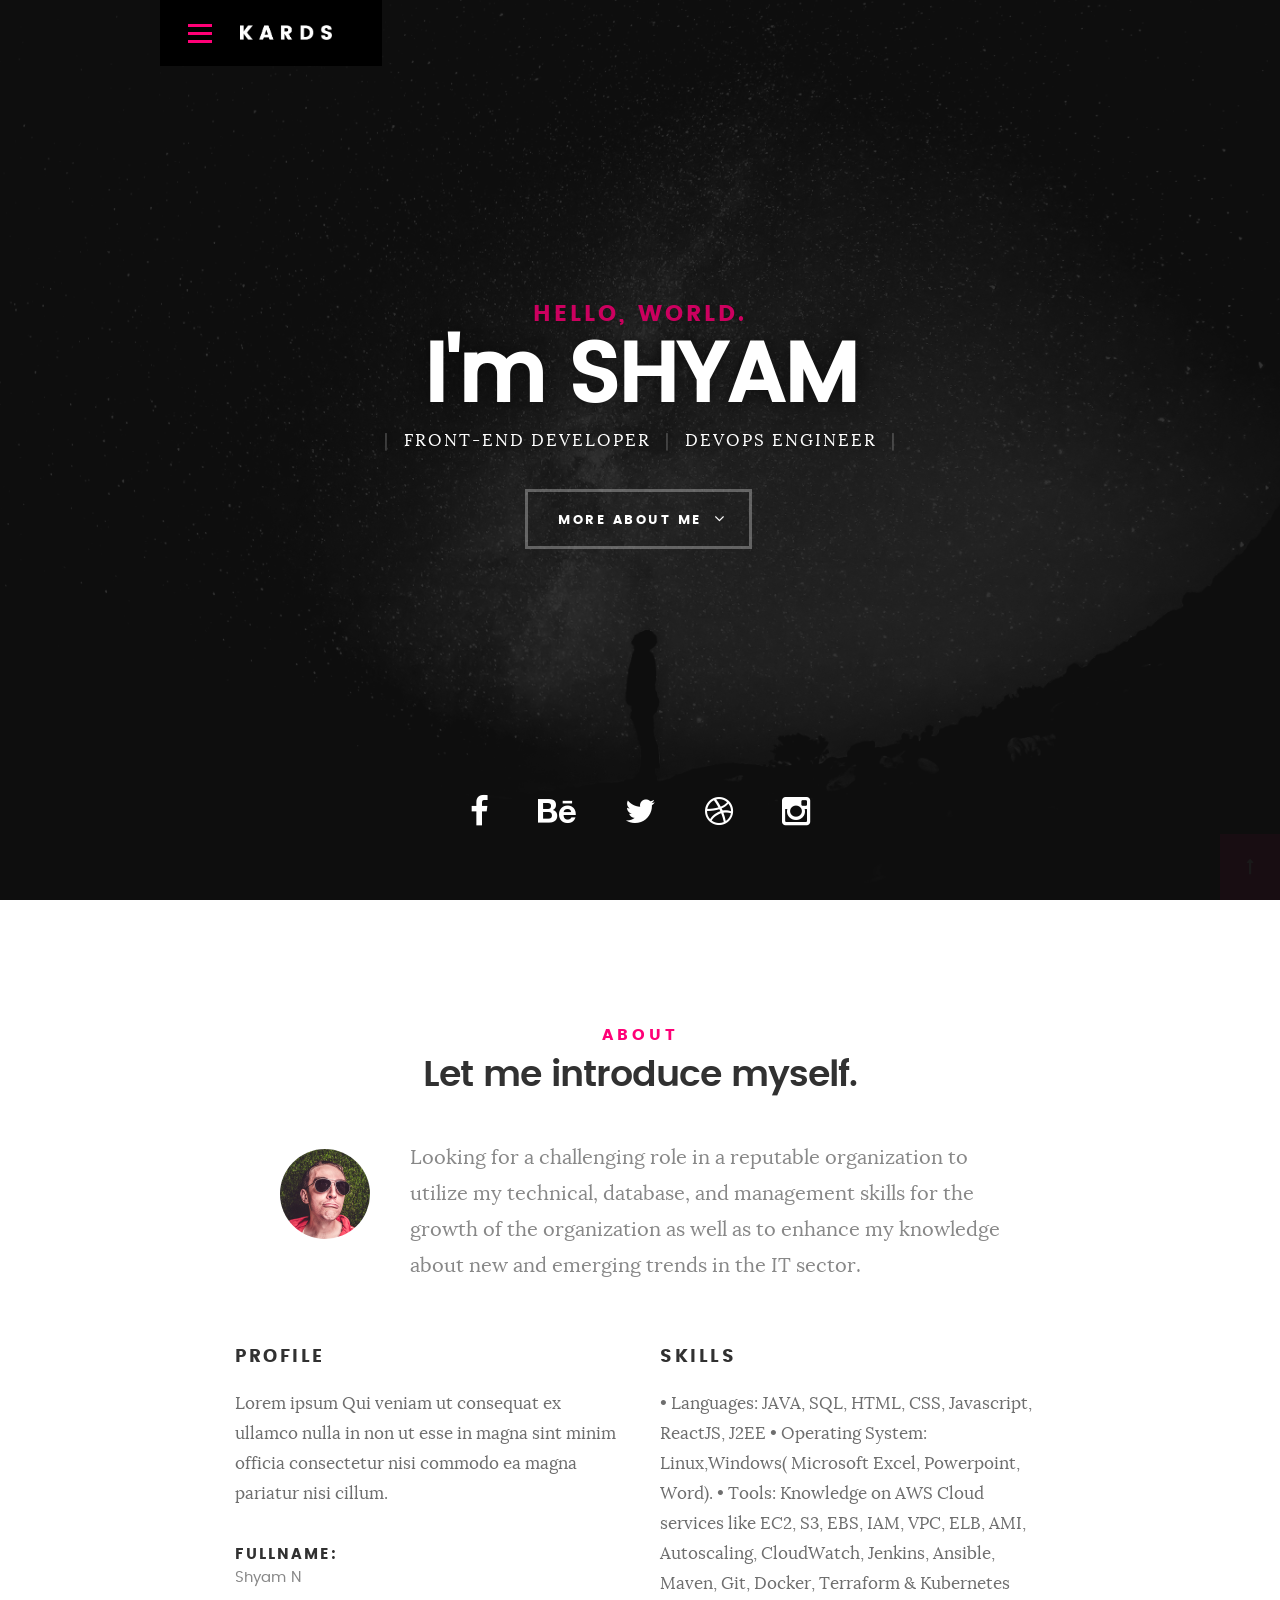
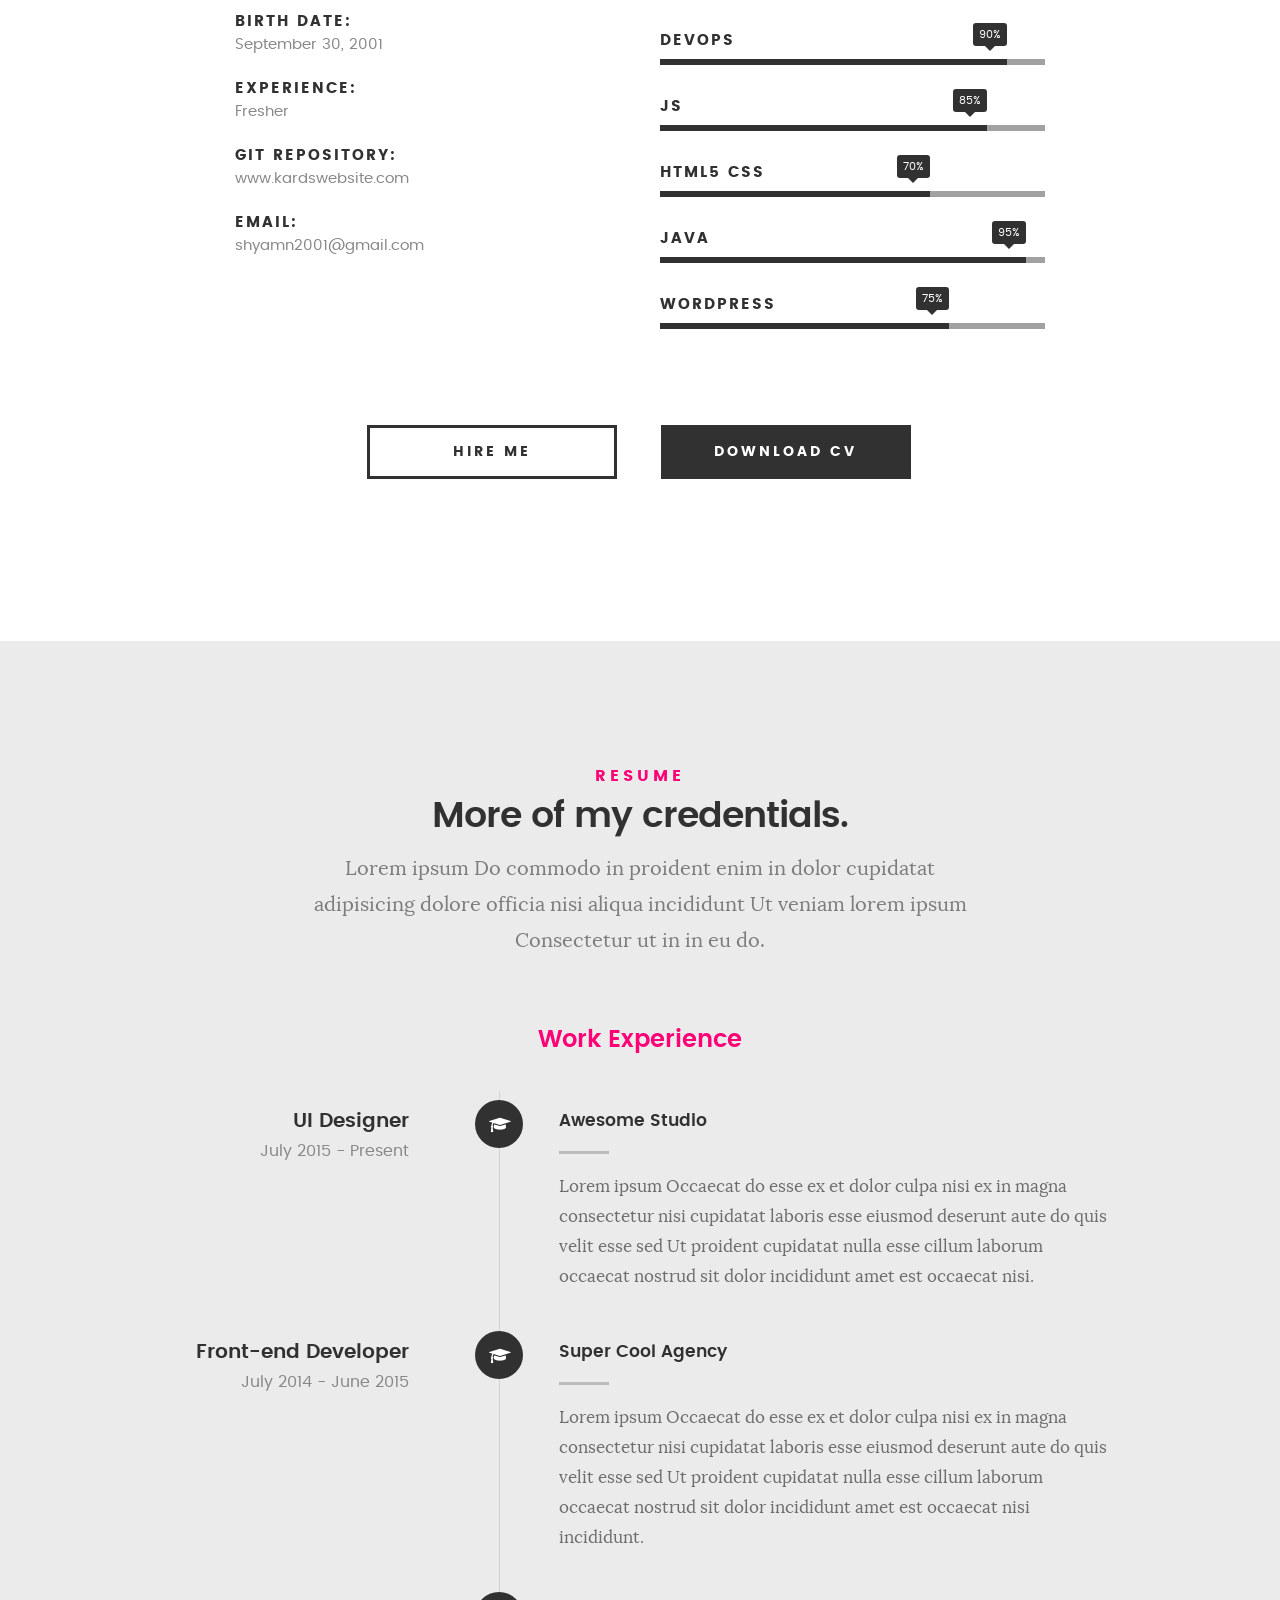
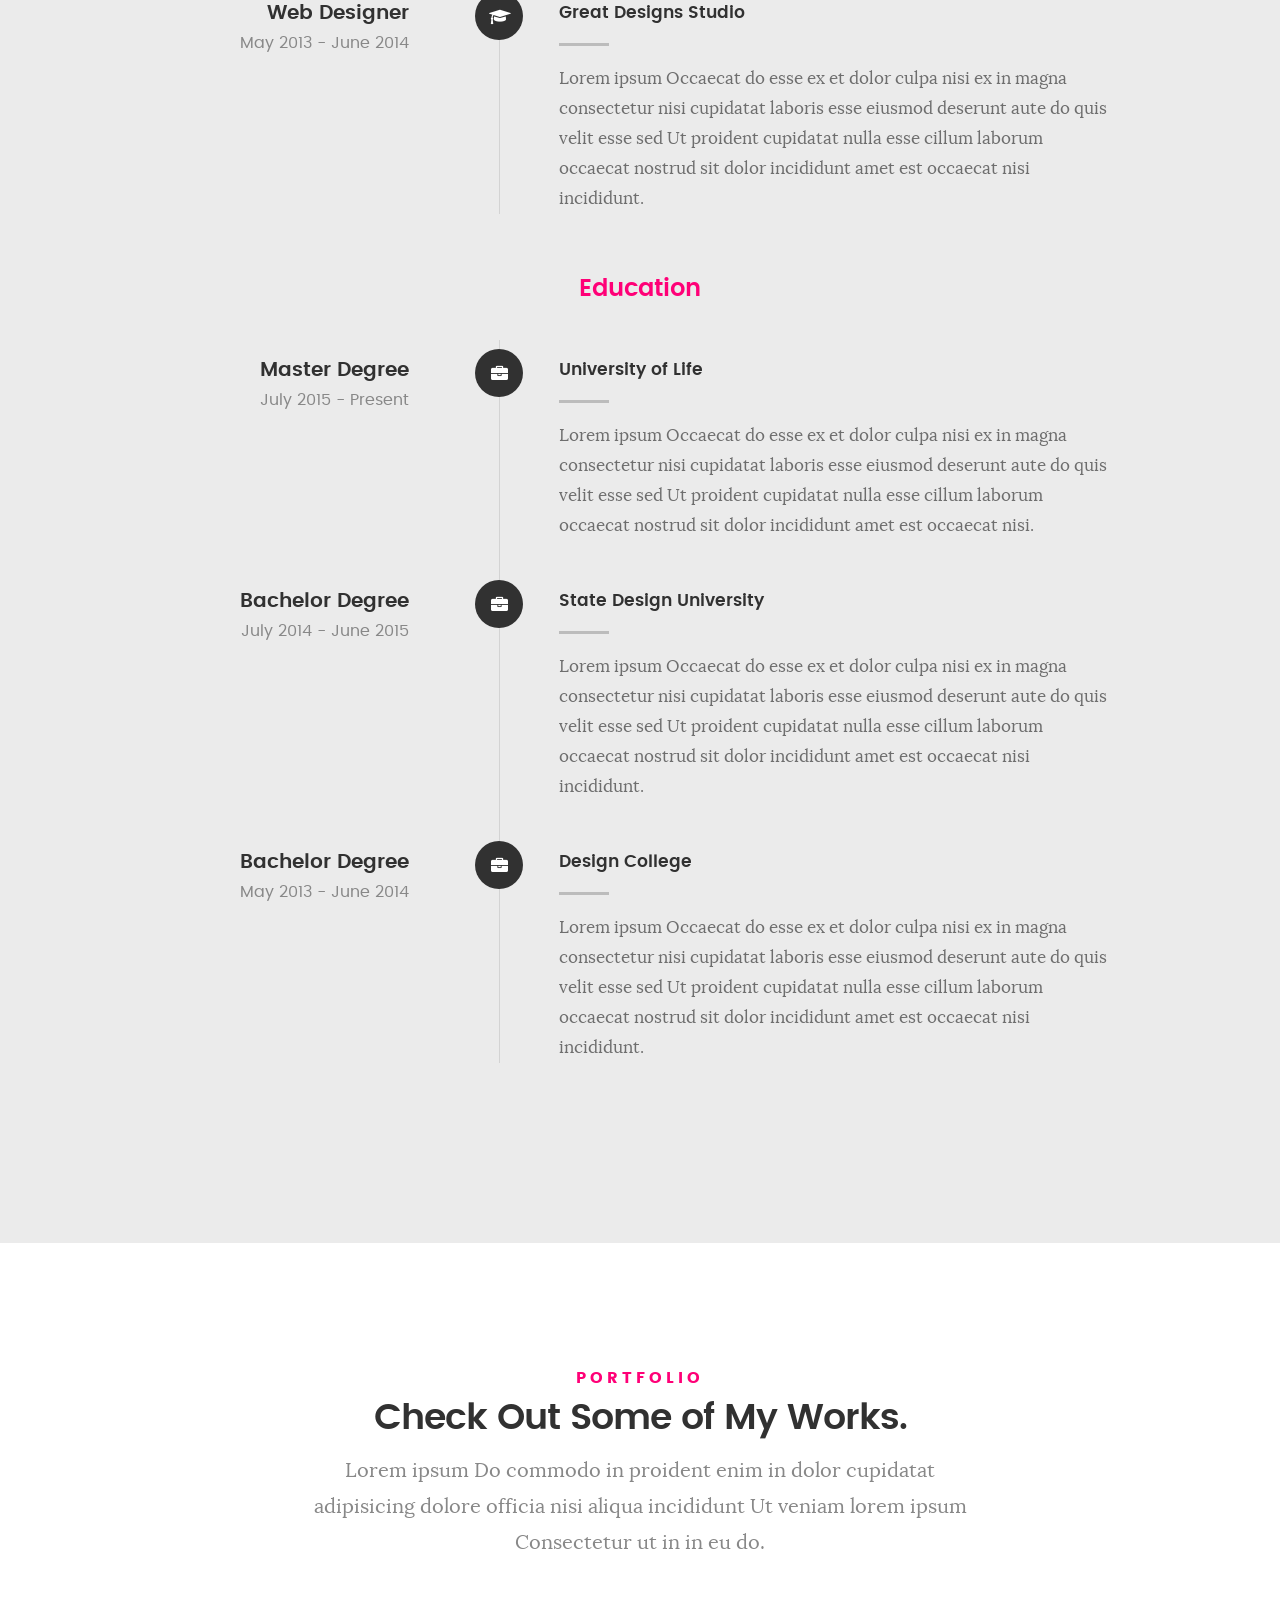
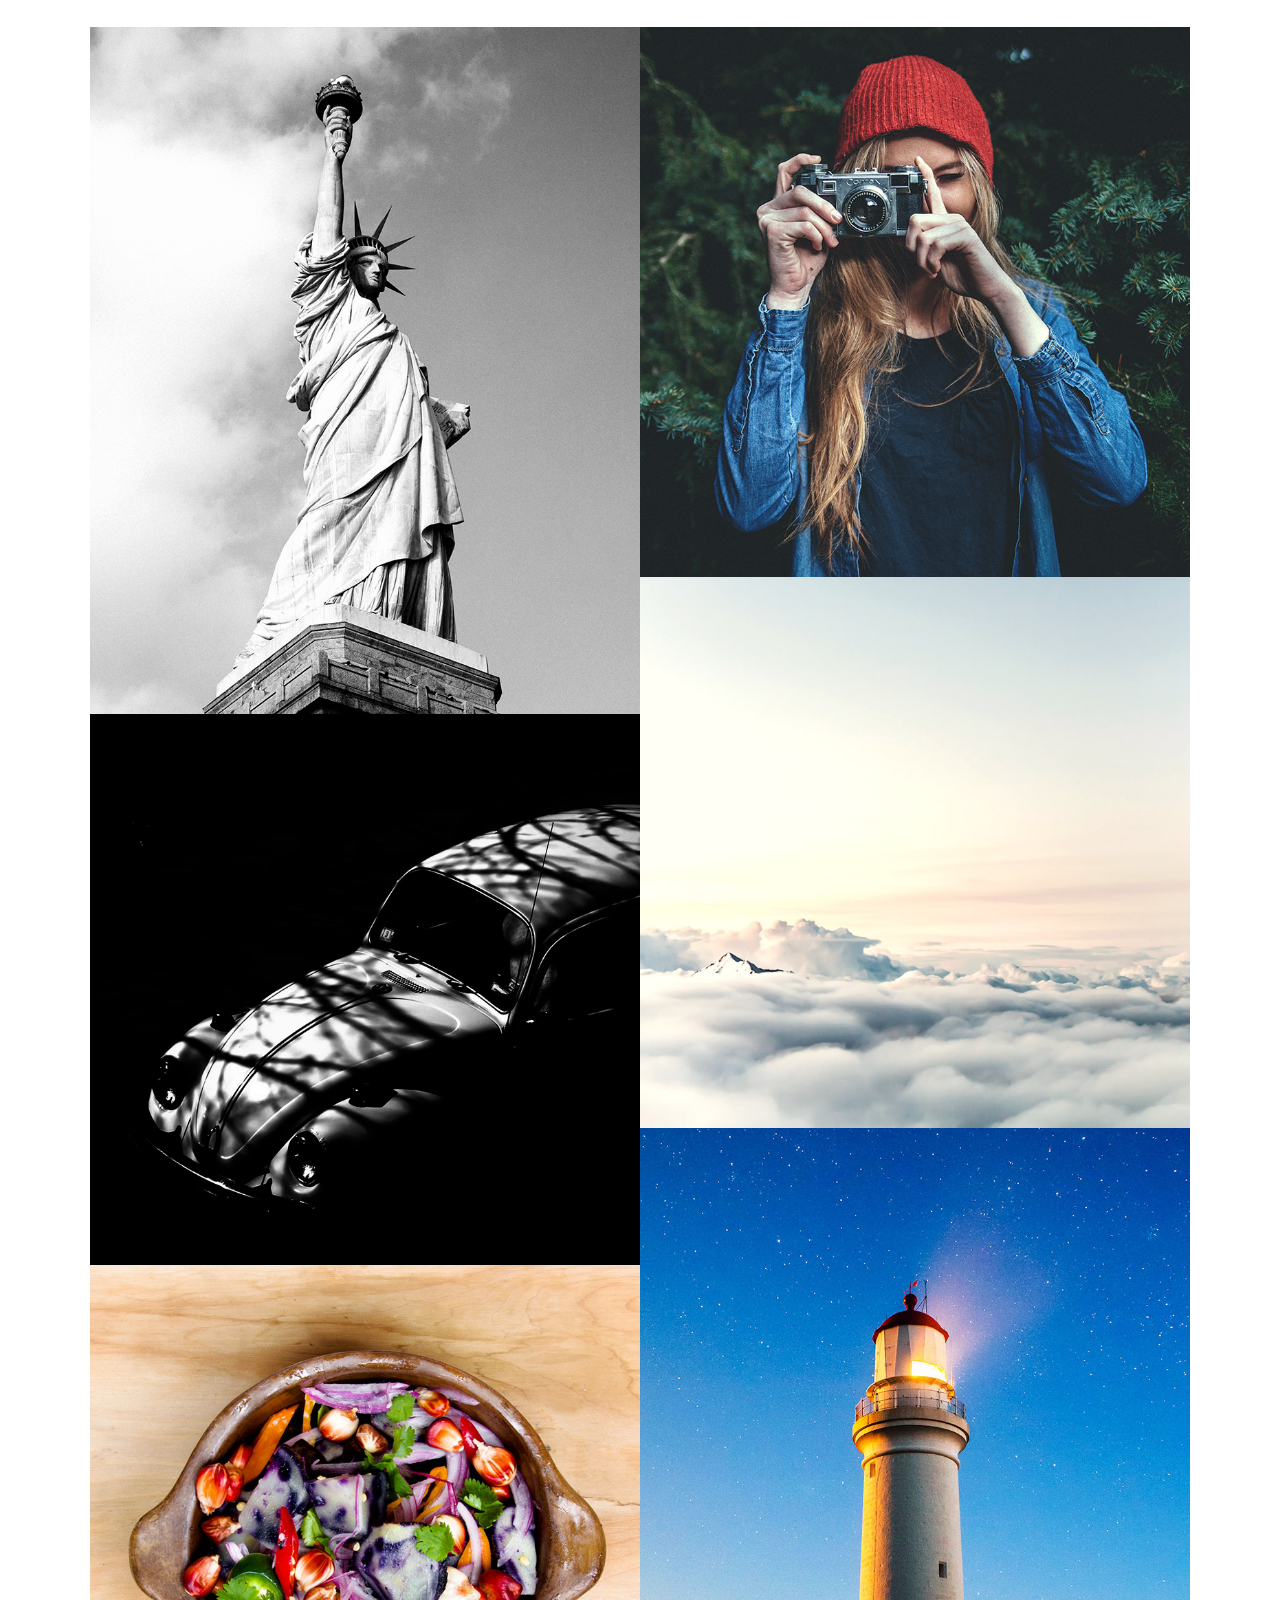
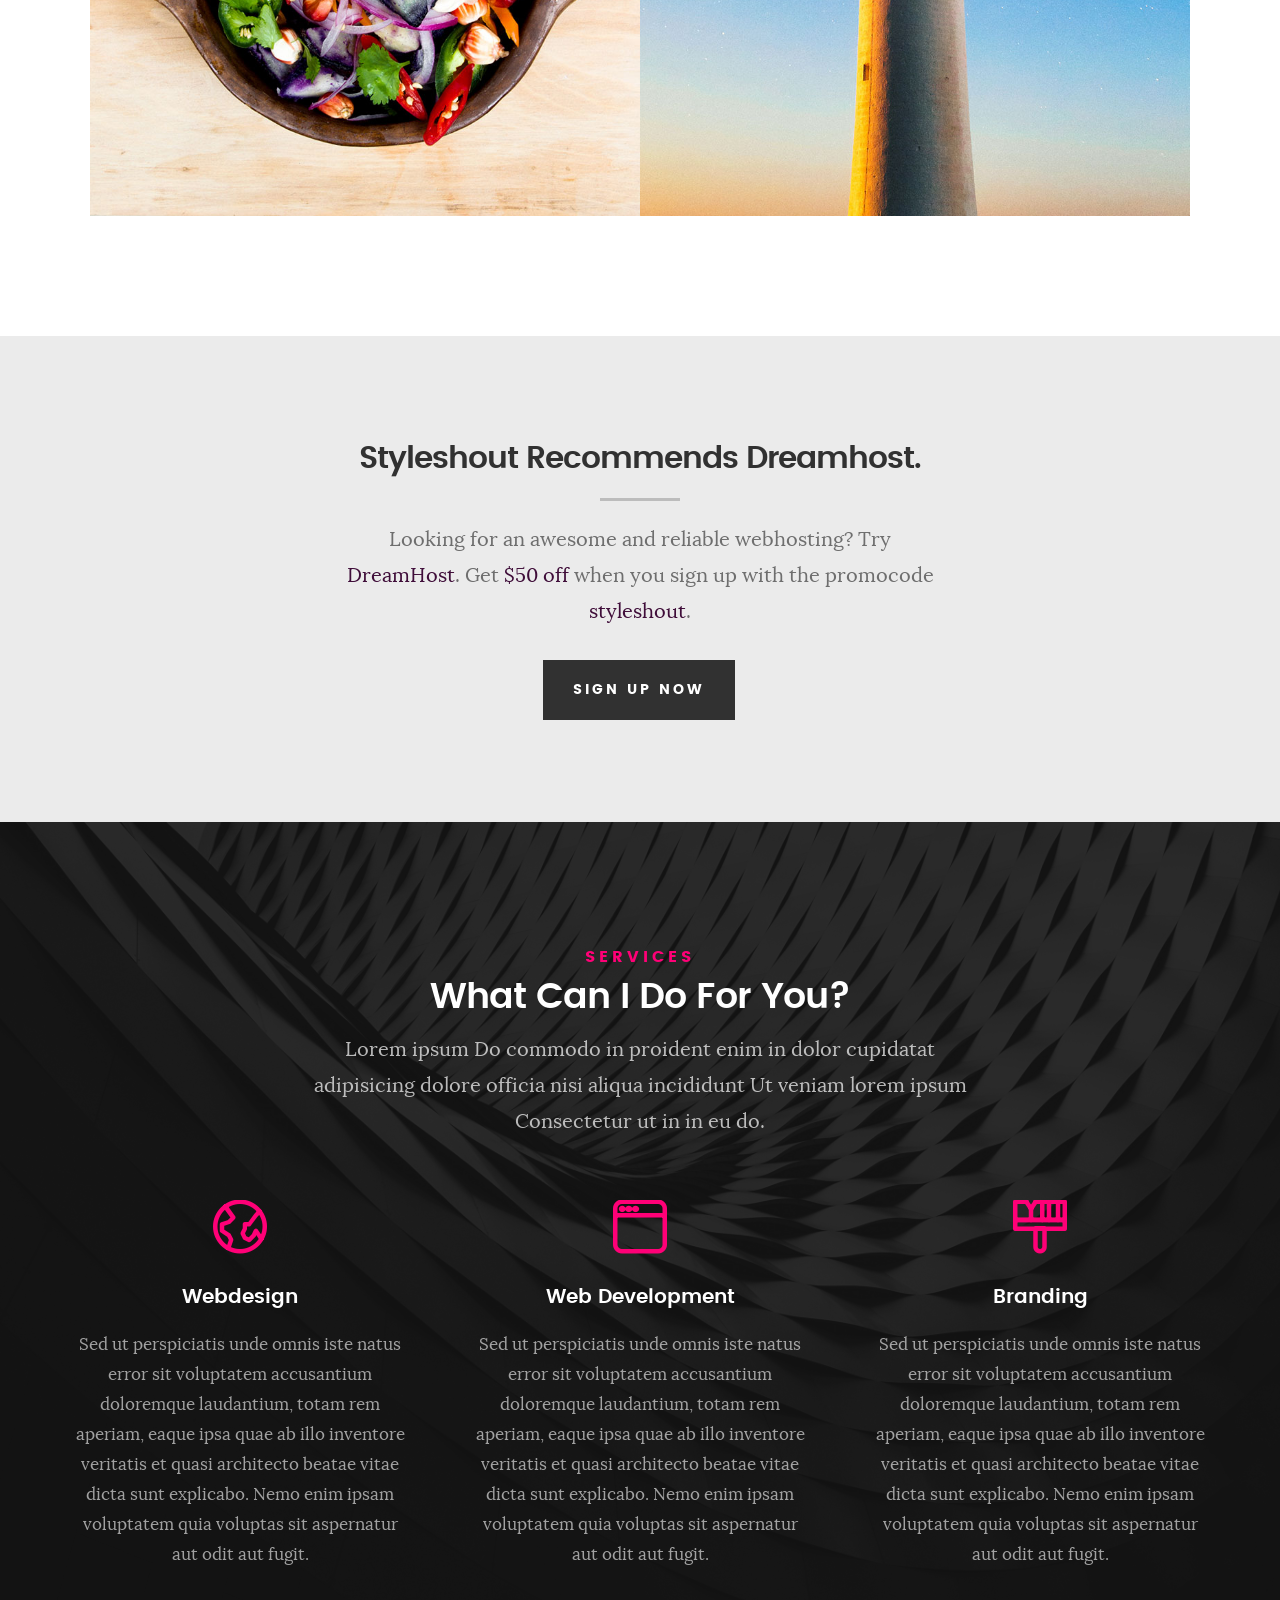
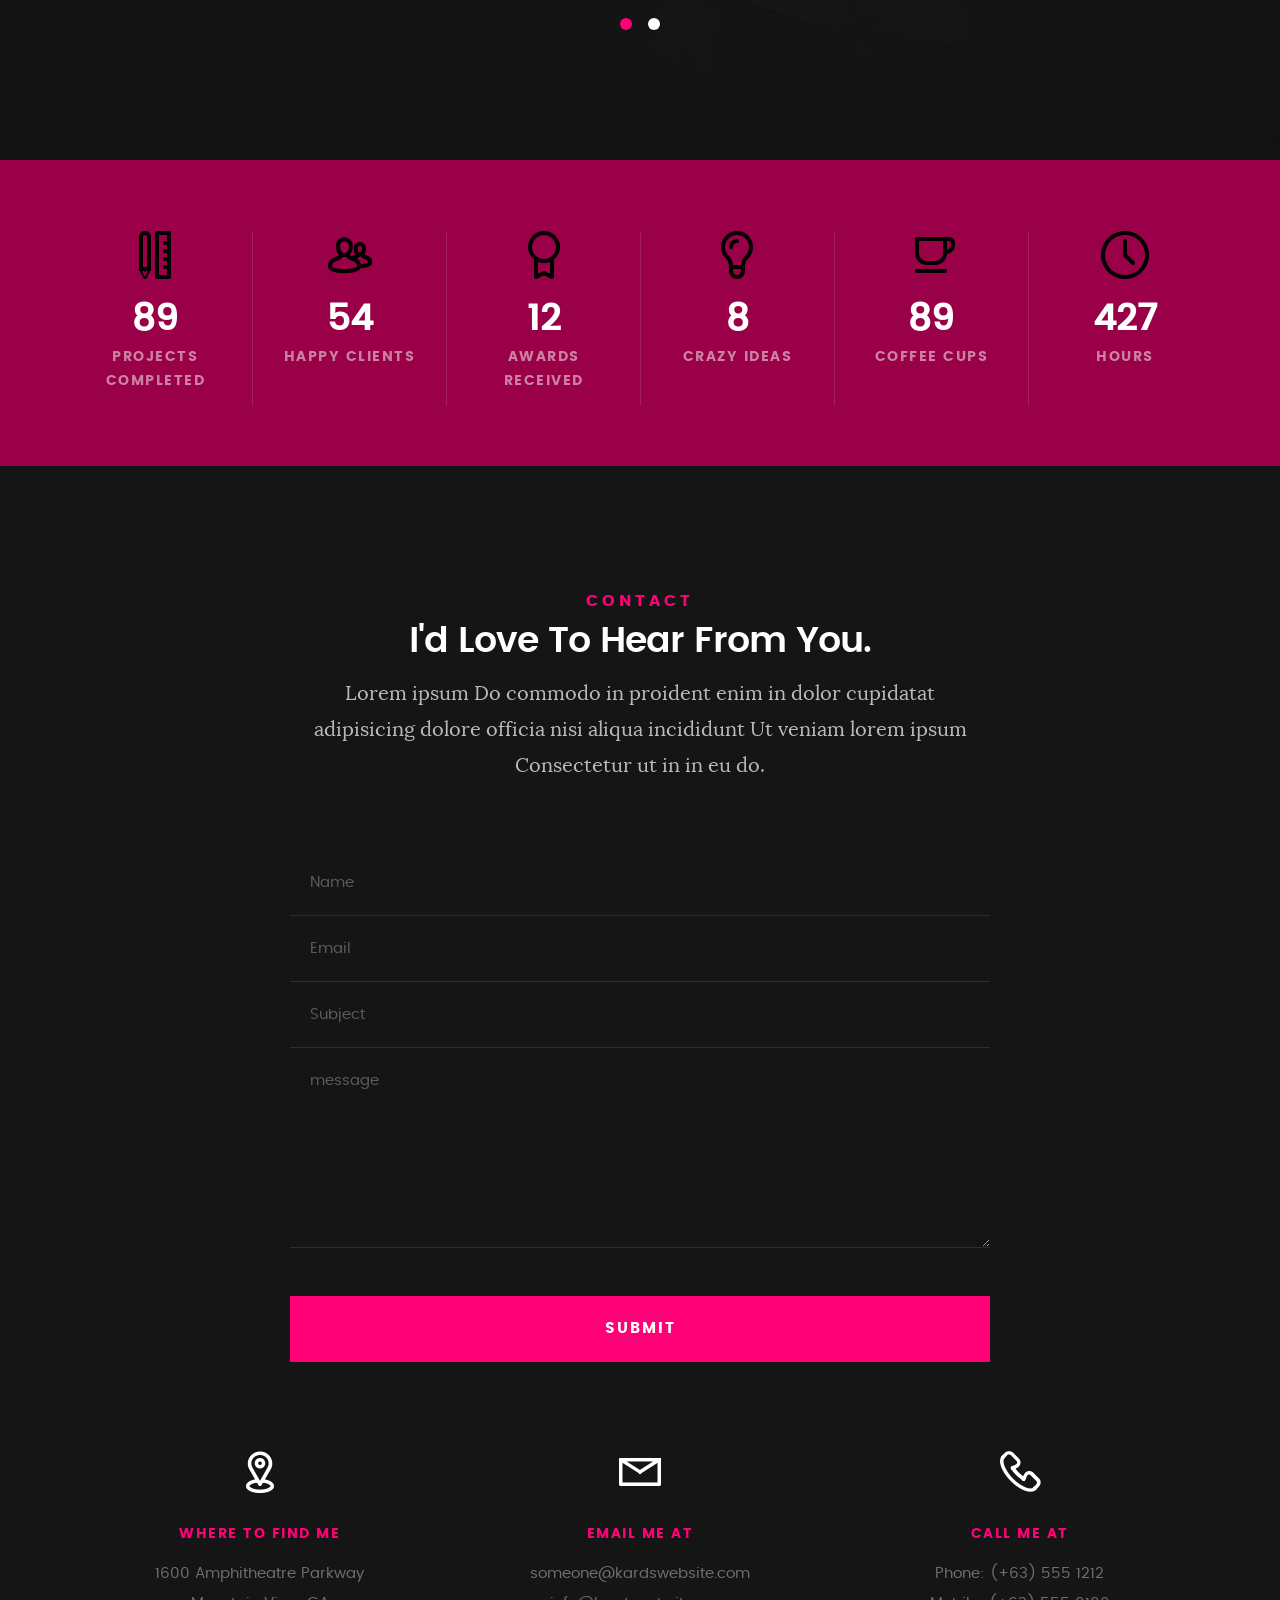
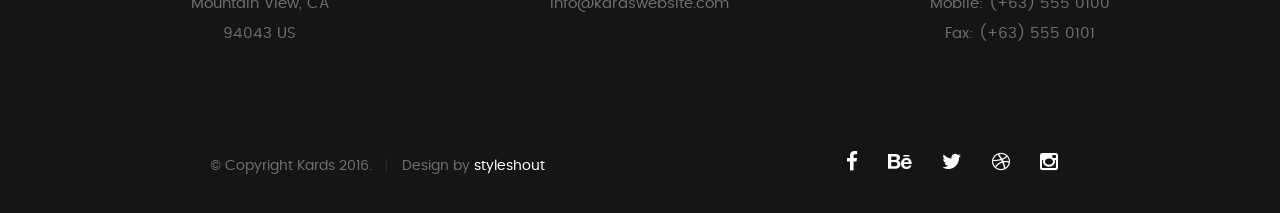
<file: src/main/webapp/index.html>
<!DOCTYPE html>
<!--[if IE 8 ]><html class="no-js oldie ie8" lang="en"> <![endif]-->
<!--[if IE 9 ]><html class="no-js oldie ie9" lang="en"> <![endif]-->
<!--[if (gte IE 9)|!(IE)]><!--><html class="no-js" lang="en"> <!--<![endif]-->
<head>

   <!--- basic page needs
   ================================================== -->
   <meta charset="utf-8">
	<title>Portfolio</title>
	<meta name="description" content="">  
	<meta name="author" content="">

   <!-- mobile specific metas
   ================================================== -->
	<meta name="viewport" content="width=device-width, initial-scale=1, maximum-scale=1">

 	<!-- CSS
   ================================================== -->
   <link rel="stylesheet" href="css/base.css">  
   <link rel="stylesheet" href="css/main.css">
   <link rel="stylesheet" href="css/vendor.css">     

   <!-- script
   ================================================== -->   
	<script src="js/modernizr.js"></script>
	<script src="js/pace.min.js"></script>

   <!-- favicons
	================================================== -->
	<link rel="icon" type="image/png" href="favicon.png">

</head>

<body id="top">

	<!-- header 
   ================================================== -->
   <header>   	
   	<div class="row">

   		<div class="top-bar">
   			<a class="menu-toggle" href="#"><span>Menu</span></a>

	   		<div class="logo">
		         <a href="index.html">KARDS</a>
		      </div>		      

		   	<nav id="main-nav-wrap">
					<ul class="main-navigation">
						<li class="current"><a class="smoothscroll"  href="#intro" title="">Home</a></li>
						<li><a class="smoothscroll"  href="#about" title="">About</a></li>
						<li><a class="smoothscroll"  href="#resume" title="">Resume</a></li>
						<li><a class="smoothscroll"  href="#portfolio" title="">Portfolio</a></li>
						<li><a class="smoothscroll"  href="#services" title="">Services</a></li>					
						<li><a class="smoothscroll"  href="#contact" title="">Contact</a></li>	
						<li><a href="styles.html" title="">Style Demo</a></li>				
					</ul>
				</nav>    		
   		</div> <!-- /top-bar --> 
   		
   	</div> <!-- /row --> 		
   </header> <!-- /header -->

	<!-- intro section
   ================================================== -->
   <section id="intro">   

   	<div class="intro-overlay"></div>	

   	<div class="intro-content">
   		<div class="row">

   			<div class="col-twelve">

	   			<h5>Hello, World.</h5>
	   			<h1>I'm SHYAM</h1>

	   			<p class="intro-position">
	   				<span>Front-end Developer</span>
	   				<span>Devops Engineer</span> 
	   			</p>

	   			<a class="button stroke smoothscroll" href="#about" title="">More About Me</a>

	   		</div>  
   			
   		</div>   		 		
   	</div> <!-- /intro-content --> 

   	<ul class="intro-social">        
         <li><a href="#"><i class="fa fa-facebook"></i></a></li>
         <li><a href="#"><i class="fa fa-behance"></i></a></li>
         <li><a href="#"><i class="fa fa-twitter"></i></a></li>
         <li><a href="#"><i class="fa fa-dribbble"></i></a></li>
         <li><a href="#"><i class="fa fa-instagram"></i></a></li>
      </ul> <!-- /intro-social -->      	

   </section> <!-- /intro -->


   <!-- about section
   ================================================== -->
   <section id="about">  

   	<div class="row section-intro">
   		<div class="col-twelve">

   			<h5>About</h5>
   			<h1>Let me introduce myself.</h1>

   			<div class="intro-info">

   				<img src="images/profile-pic.jpg" alt="Profile Picture">

   				<p class="lead">Looking for a challenging role in a reputable organization to utilize my technical, database, and
					management skills for the growth of the organization as well as to enhance my knowledge about
					new and emerging trends in the IT sector.</p>
   			</div>   			

   		</div>   		
   	</div> <!-- /section-intro -->

   	<div class="row about-content">

   		<div class="col-six tab-full">

   			<h3>Profile</h3>
   			<p>Lorem ipsum Qui veniam ut consequat ex ullamco nulla in non ut esse in magna sint minim officia consectetur nisi commodo ea magna pariatur nisi cillum.</p>

   			<ul class="info-list">
   				<li>
   					<strong>Fullname:</strong>
   					<span>Shyam N</span>
   				</li>
   				<li>
   					<strong>Birth Date:</strong>
   					<span>September 30, 2001</span>
   				</li>
   				<li>
   					<strong>Experience:</strong>
   					<span>Fresher</span>
   				</li>
   				<li>
   					<strong>Git repository:</strong>
   					<span>www.kardswebsite.com</span>
   				</li>
   				<li>
   					<strong>Email:</strong>
   					<span>shyamn2001@gmail.com</span>
   				</li>

   			</ul> <!-- /info-list -->

   		</div>

   		<div class="col-six tab-full">

   			<h3>Skills</h3>
   			<p>• Languages: JAVA, SQL, HTML, CSS, Javascript, ReactJS, J2EE
				• Operating System: Linux,Windows( Microsoft Excel, Powerpoint, Word).
				• Tools: Knowledge on AWS Cloud services like EC2, S3, EBS, IAM, VPC, ELB,
				AMI, Autoscaling, CloudWatch, Jenkins, Ansible, Maven, Git, Docker, Terraform & Kubernetes</p>

				<ul class="skill-bars">
				   <li>
				   	<div class="progress percent90"><span>90%</span></div>
				   	<strong>DEVOPS</strong>
				   </li>
				   <li>
				   	<div class="progress percent85"><span>85%</span></div>
				   	<strong>JS</strong>
				   </li>
				   <li>
				   	<div class="progress percent70"><span>70%</span></div>
				   	<strong>HTML5 CSS</strong>
				   </li>
				   <li>
				   	<div class="progress percent95"><span>95%</span></div>
				   	<strong>JAVA</strong>
				   </li>
				   <li>

				   	<div class="progress percent75"><span>75%</span></div>
				   	<strong>Wordpress</strong>
				   </li>
      
				</ul> <!-- /skill-bars -->		

   		</div>

   	</div>

   	<div class="row button-section">
   		<div class="col-twelve">
   			<a href="#contact" title="Hire Me" class="button stroke smoothscroll">Hire Me</a>
   			<a href="#" title="Download CV" class="button button-primary">Download CV</a>
   		</div>   		
   	</div>

   </section> <!-- /process-->    


   <!-- resume Section
   ================================================== -->
	<section id="resume" class="grey-section">

		<div class="row section-intro">
   		<div class="col-twelve">

   			<h5>Resume</h5>
   			<h1>More of my credentials.</h1>

   			<p class="lead">Lorem ipsum Do commodo in proident enim in dolor cupidatat adipisicing dolore officia nisi aliqua incididunt Ut veniam lorem ipsum Consectetur ut in in eu do.</p>

   		</div>   		
   	</div> <!-- /section-intro--> 

   	<div class="row resume-timeline">

   		<div class="col-twelve resume-header">

   			<h2>Work Experience</h2>

   		</div> <!-- /resume-header -->

   		<div class="col-twelve">

   			<div class="timeline-wrap">

   				<div class="timeline-block">

	   				<div class="timeline-ico">
	   					<i class="fa fa-graduation-cap"></i>
	   				</div>

	   				<div class="timeline-header">
	   					<h3>UI Designer</h3>
	   					<p>July 2015 - Present</p>
	   				</div>

	   				<div class="timeline-content">
	   					<h4>Awesome Studio</h4>
	   					<p>Lorem ipsum Occaecat do esse ex et dolor culpa nisi ex in magna consectetur nisi cupidatat laboris esse eiusmod deserunt aute do quis velit esse sed Ut proident cupidatat nulla esse cillum laborum occaecat nostrud sit dolor incididunt amet est occaecat nisi.</p>
	   				</div>

	   			</div> <!-- /timeline-block -->

	   			<div class="timeline-block">

	   				<div class="timeline-ico">
	   					<i class="fa fa-graduation-cap"></i>
	   				</div>

	   				<div class="timeline-header">
	   					<h3>Front-end Developer</h3>
	   					<p>July 2014 - June 2015</p>
	   				</div>

	   				<div class="timeline-content">
	   					<h4>Super Cool Agency</h4>
	   					<p>Lorem ipsum Occaecat do esse ex et dolor culpa nisi ex in magna consectetur nisi cupidatat laboris esse eiusmod deserunt aute do quis velit esse sed Ut proident cupidatat nulla esse cillum laborum occaecat nostrud sit dolor incididunt amet est occaecat nisi incididunt.</p>
	   				</div>

	   			</div> <!-- /timeline-block -->

	   			<div class="timeline-block">

	   				<div class="timeline-ico">
	   					<i class="fa fa-graduation-cap"></i>
	   				</div>

	   				<div class="timeline-header">
	   					<h3>Web Designer</h3>
	   					<p>May 2013 - June 2014</p>
	   				</div>

	   				<div class="timeline-content">
	   					<h4>Great Designs Studio</h4>
	   					<p>Lorem ipsum Occaecat do esse ex et dolor culpa nisi ex in magna consectetur nisi cupidatat laboris esse eiusmod deserunt aute do quis velit esse sed Ut proident cupidatat nulla esse cillum laborum occaecat nostrud sit dolor incididunt amet est occaecat nisi incididunt.</p>
	   				</div>

	   			</div> <!-- /timeline-block -->

   			</div> <!-- /timeline-wrap -->   			

   		</div> <!-- /col-twelve -->
   		
   	</div> <!-- /resume-timeline -->
   	
   	<div class="row resume-timeline">

   		<div class="col-twelve resume-header">

   			<h2>Education</h2>

   		</div> <!-- /resume-header -->

   		<div class="col-twelve">

   			<div class="timeline-wrap">

   				<div class="timeline-block">

	   				<div class="timeline-ico">
	   					<i class="fa fa-briefcase"></i>
	   				</div>

	   				<div class="timeline-header">
	   					<h3>Master Degree</h3>
	   					<p>July 2015 - Present</p>
	   				</div>

	   				<div class="timeline-content">
	   					<h4>University of Life</h4>
	   					<p>Lorem ipsum Occaecat do esse ex et dolor culpa nisi ex in magna consectetur nisi cupidatat laboris esse eiusmod deserunt aute do quis velit esse sed Ut proident cupidatat nulla esse cillum laborum occaecat nostrud sit dolor incididunt amet est occaecat nisi.</p>
	   				</div>

	   			</div> <!-- /timeline-block -->

	   			<div class="timeline-block">

	   				<div class="timeline-ico">
	   					<i class="fa fa-briefcase"></i>
	   				</div>

	   				<div class="timeline-header">
	   					<h3>Bachelor Degree</h3>
	   					<p>July 2014 - June 2015</p>
	   				</div>

	   				<div class="timeline-content">
	   					<h4>State Design University</h4>
	   					<p>Lorem ipsum Occaecat do esse ex et dolor culpa nisi ex in magna consectetur nisi cupidatat laboris esse eiusmod deserunt aute do quis velit esse sed Ut proident cupidatat nulla esse cillum laborum occaecat nostrud sit dolor incididunt amet est occaecat nisi incididunt.</p>
	   				</div>

	   			</div> <!-- /timeline-block -->

	   			<div class="timeline-block">

	   				<div class="timeline-ico">
	   					<i class="fa fa-briefcase"></i>
	   				</div>

	   				<div class="timeline-header">
	   					<h3>Bachelor Degree</h3>
	   					<p>May 2013 - June 2014</p>
	   				</div>

	   				<div class="timeline-content">
	   					<h4>Design College</h4>
	   					<p>Lorem ipsum Occaecat do esse ex et dolor culpa nisi ex in magna consectetur nisi cupidatat laboris esse eiusmod deserunt aute do quis velit esse sed Ut proident cupidatat nulla esse cillum laborum occaecat nostrud sit dolor incididunt amet est occaecat nisi incididunt.</p>
	   				</div>

	   			</div> <!-- /timeline-block -->

   			</div> <!-- /timeline-wrap -->   			

   		</div> <!-- /col-twelve -->
   		
   	</div> <!-- /resume-timeline -->
		
	</section> <!-- /features -->


	<!-- Portfolio Section
   ================================================== -->
	<section id="portfolio">

		<div class="row section-intro">
   		<div class="col-twelve">

   			<h5>Portfolio</h5>
   			<h1>Check Out Some of My Works.</h1>

   			<p class="lead">Lorem ipsum Do commodo in proident enim in dolor cupidatat adipisicing dolore officia nisi aliqua incididunt Ut veniam lorem ipsum Consectetur ut in in eu do.</p>

   		</div>   		
   	</div> <!-- /section-intro--> 

   	<div class="row portfolio-content">

   		<div class="col-twelve">

   			<!-- portfolio-wrapper -->
	         <div id="folio-wrapper" class="block-1-2 block-mob-full stack">

	         	<div class="bgrid folio-item">
	               <div class="item-wrap">
	               	<img src="images/portfolio/liberty.jpg" alt="Liberty">
	                  <a href="#modal-01" class="overlay">	                  	           
	                     <div class="folio-item-table">
	                     	<div class="folio-item-cell">
		     					       <h3 class="folio-title">Liberty</h3>	     					    
		     					    	 <span class="folio-types">
		     					       	  Graphic Design
		     					       </span>
		     					   </div>	                      	
	                     </div>                    
	                  </a>
	               </div>	               
	        		</div> <!-- /folio-item -->

	        		<div class="bgrid folio-item">
	               <div class="item-wrap">
	               	<img src="images/portfolio/shutterbug.jpg" alt="Shutterbug">
	               	<a href="#modal-02" class="overlay">              		                  
	                     <div class="folio-item-table">
	                     	<div class="folio-item-cell">
	                     		<h3 class="folio-title">Shutterbug</h3>	     					    
		     					    	<span class="folio-types">
		     					       	  Web Design
		     					      </span>		     		
		     					   </div> 	                      	
	                     </div>                    
	                  </a>
	               </div>
	        		</div> <!-- /folio-item -->

	            <div class="bgrid folio-item">
	               <div class="item-wrap">
	               	<img src="images/portfolio/clouds.jpg"alt="Clouds">
	                  <a href="#modal-03" class="overlay">             		                  
	                     <div class="folio-item-table">
	                     	<div class="folio-item-cell">
	                     		<h3 class="folio-title">Clouds</h3>	     					    
		     					    	<span class="folio-types">
		     					       	  Web Design
		     					      </span>		     		
		     					   </div> 	                      	
	                     </div>                    
	                  </a>
	               </div>
	        		</div> <!-- /folio-item -->

	            <div class="bgrid folio-item">
	               <div class="item-wrap">
	               	<img src="images/portfolio/beetle.jpg" alt="Beetle">
	                  <a href="#modal-04" class="overlay">                  	                 
	                     <div class="folio-item-table">
	                     	<div class="folio-item-cell">
	                     		<h3 class="folio-title">Beetle</h3>	     					    
		     					    	<span class="folio-types">
		     					       	  Branding
		     					      </span>		     		
		     					   </div>  	                      	
	                     </div>                    
	                  </a>
	               </div>
	        		</div> <!-- /folio-item -->     

	        		<div class="bgrid folio-item">
	               <div class="item-wrap">
	               	<img src="images/portfolio/lighthouse.jpg" alt="Lighthouse">
	                  <a href="#modal-05" class="overlay">             		                  
	                     <div class="folio-item-table">
	                     	<div class="folio-item-cell">
	                     		<h3 class="folio-title">Lighthouse</h3>	     					    
		     					    	<span class="folio-types">
		     					       	  Web Development
		     					      </span>		     		
		     					   </div> 	                      	
	                     </div>                    
	                  </a>
	               </div>
	        		</div> <!-- /folio-item -->

	            <div class="bgrid folio-item">
	               <div class="item-wrap">
	               	<img src="images/portfolio/salad.jpg" alt="Salad">
	                  <a href="#modal-06" class="overlay">
	                     <div class="folio-item-table">
	                     	<div class="folio-item-cell">
	                     		<h3 class="folio-title">Salad</h3>	     					    
		     					    	<span class="folio-types">
		     					       	  Branding
		     					      </span>		     		
		     					   </div>	                      	
	                     </div>                    
	                  </a>
	               </div>
	        		</div> <!-- /folio-item -->   

	            <!-- modal popups - begin
	            ============================================================= -->
	            <div id="modal-01" class="popup-modal slider mfp-hide">	

				     	<div class="media">
				     		<img src="images/portfolio/modals/m-liberty.jpg" alt="" />
				     	</div>      	

					   <div class="description-box">
					      <h4>Liberty</h4>		      
					      <p>Proin gravida nibh vel velit auctor aliquet. Aenean sollicitudin, lorem quis bibendum auctor, nisi elit consequat ipsum, nec sagittis sem nibh id elit.</p>

					      <div class="categories">Web Development</div>			               
					   </div>

			         <div class="link-box">
			            <a href="http://www.behance.net">Details</a>
					      <a href="#" class="popup-modal-dismiss">Close</a>
			         </div>		      

				   </div> <!-- /modal-01 -->

				   <div id="modal-02" class="popup-modal slider mfp-hide">	

				     	<div class="media">
				     		<img src="images/portfolio/modals/m-shutterbug.jpg" alt="" />
				     	</div>      	

					   <div class="description-box">
					      <h4>Shutterbug</h4>		      
					      <p>Proin gravida nibh vel velit auctor aliquet. Aenean sollicitudin, lorem quis bibendum auctor, nisi elit consequat ipsum, nec sagittis sem nibh id elit.</p>

					      <div class="categories">Web Design</div>			               
					   </div>

			         <div class="link-box">
			            <a href="http://www.behance.net">Details</a>
					      <a href="#" class="popup-modal-dismiss">Close</a>
			         </div>		      

				   </div> <!-- /modal-02 -->

				   <div id="modal-03" class="popup-modal slider mfp-hide">	

				     	<div class="media">
				     		<img src="images/portfolio/modals/m-clouds.jpg" alt="" />
				     	</div>      	

					   <div class="description-box">
					      <h4>Clouds</h4>		      
					      <p>Proin gravida nibh vel velit auctor aliquet. Aenean sollicitudin, lorem quis bibendum auctor, nisi elit consequat ipsum, nec sagittis sem nibh id elit.</p>

					      <div class="categories">Web Design</div>			               
					   </div>

			         <div class="link-box">
			            <a href="http://www.behance.net">Details</a>
					      <a href="#" class="popup-modal-dismiss">Close</a>
			         </div>		      

				   </div> <!-- /modal-03 -->

				   <div id="modal-04" class="popup-modal slider mfp-hide">	

				     	<div class="media">
				     		<img src="images/portfolio/modals/m-beetle.jpg" alt="" />
				     	</div>      	

					   <div class="description-box">
					      <h4>Beetle</h4>		      
					      <p>Proin gravida nibh vel velit auctor aliquet. Aenean sollicitudin, lorem quis bibendum auctor, nisi elit consequat ipsum, nec sagittis sem nibh id elit.</p>

					      <div class="categories">Branding</div>			               
					   </div>

			         <div class="link-box">
			            <a href="http://www.behance.net">Details</a>
					      <a href="#" class="popup-modal-dismiss">Close</a>
			         </div>		      

				   </div> <!-- /modal-04 -->

				   <div id="modal-05" class="popup-modal slider mfp-hide">	

				     	<div class="media">
				     		<img src="images/portfolio/modals/m-lighthouse.jpg" alt="" />
				     	</div>      	

					   <div class="description-box">
					      <h4>Lighthouse</h4>		      
					      <p>Proin gravida nibh vel velit auctor aliquet. Aenean sollicitudin, lorem quis bibendum auctor, nisi elit consequat ipsum, nec sagittis sem nibh id elit.</p>

					      <div class="categories">Web Development</div>			               
					   </div>

			         <div class="link-box">
			            <a href="http://www.behance.net">Details</a>
					      <a href="#" class="popup-modal-dismiss">Close</a>
			         </div>		      

				   </div> <!-- /modal-05 -->

				   <div id="modal-06" class="popup-modal slider mfp-hide">	

				     	<div class="media">
				     		<img src="images/portfolio/modals/m-salad.jpg" alt="" />
				     	</div>      	

					   <div class="description-box">
					      <h4>Salad</h4>		      
					      <p>Proin gravida nibh vel velit auctor aliquet. Aenean sollicitudin, lorem quis bibendum auctor, nisi elit consequat ipsum, nec sagittis sem nibh id elit.</p>

					      <div class="categories">Branding</div>			               
					   </div>

			         <div class="link-box">
			            <a href="http://www.behance.net">Details</a>
					      <a href="#" class="popup-modal-dismiss">Close</a>
			         </div>		      

				   </div> <!-- /modal-06 -->


				   <!-- modal popups - end
	            ============================================================= -->

	         </div> <!-- /portfolio-wrapper --> 

   		</div>  <!-- /twelve -->   

   	</div> <!-- /portfolio-content --> 
		
	</section> <!-- /portfolio --> 


	<!-- CTA Section
   ================================================== -->
	<section id="cta" class="grey-section">

   	<div class="row cta-content">

   		<div class="col-twelve section-ads">  

	     		<h2 class="h01"><a href="http://www.dreamhost.com/r.cgi?287326|STYLESHOUT">Styleshout Recommends Dreamhost.</a></h2>

		      <p class="lead">
		      Looking for an awesome and reliable webhosting? Try <a href="http://www.dreamhost.com/r.cgi?287326|STYLESHOUT"><span>DreamHost</span></a>.
				Get <span>$50 off</span> when you sign up with the promocode <span>styleshout</span>. 
				<!-- Simply type	the promocode in the box labeled “Promo Code” when placing your order. -->	
				</p>

				<div class="action">
			      <a class="button button-primary large" href="http://www.dreamhost.com/r.cgi?287326|STYLESHOUT">Sign Up Now</a>
		      </div>		     	

   		</div>

   	</div> <!-- /cta-content -->

   </section> <!-- /cta --> 

	
	<!-- services Section
   ================================================== -->
	<section id="services">

		<div class="overlay"></div>

		<div class="row section-intro">
   		<div class="col-twelve">

   			<h5>Services</h5>
   			<h1>What Can I Do For You?</h1>

   			<p class="lead">Lorem ipsum Do commodo in proident enim in dolor cupidatat adipisicing dolore officia nisi aliqua incididunt Ut veniam lorem ipsum Consectetur ut in in eu do.</p>

   		</div>   		
   	</div> <!-- /section-intro -->

   	<div class="row services-content">

   		<div id="owl-slider" class="owl-carousel services-list">

	      	<div class="service">	

	      		<span class="icon"><i class="icon-earth"></i></span>            

	            <div class="service-content">	

	            	 <h3>Webdesign</h3>

		            <p class="desc">Sed ut perspiciatis unde omnis iste natus error sit voluptatem accusantium doloremque laudantium, totam rem aperiam, eaque ipsa quae ab illo inventore veritatis et quasi architecto beatae vitae dicta sunt explicabo. Nemo enim ipsam voluptatem quia voluptas sit aspernatur aut odit aut fugit.
	         		</p>
	         		
	         	</div> 	         	 

				</div> <!-- /service -->

				<div class="service">	

					<span class="icon"><i class="icon-window"></i></span>                          

	            <div class="service-content">	

	            	<h3>Web Development</h3>  

		            <p class="desc">Sed ut perspiciatis unde omnis iste natus error sit voluptatem accusantium doloremque laudantium, totam rem aperiam, eaque ipsa quae ab illo inventore veritatis et quasi architecto beatae vitae dicta sunt explicabo. Nemo enim ipsam voluptatem quia voluptas sit aspernatur aut odit aut fugit.
	         		</p>

	            </div>	                          

			   </div> <!-- /service -->

			   <div class="service">

			   	<span class="icon"><i class="icon-paint-brush"></i></span>		            

	            <div class="service-content">

	            	<h3>Branding</h3>

		            <p class="desc">Sed ut perspiciatis unde omnis iste natus error sit voluptatem accusantium doloremque laudantium, totam rem aperiam, eaque ipsa quae ab illo inventore veritatis et quasi architecto beatae vitae dicta sunt explicabo. Nemo enim ipsam voluptatem quia voluptas sit aspernatur aut odit aut fugit.
	        			</p> 

	            </div> 	            	               

			   </div> <!-- /service -->

				<div class="service">

					<span class="icon"><i class="icon-toggles"></i></span>	              

	            <div class="service-content">

	            	<h3>UI/UX Design</h3>

		            <p class="desc">Sed ut perspiciatis unde omnis iste natus error sit voluptatem accusantium doloremque laudantium, totam rem aperiam, eaque ipsa quae ab illo inventore veritatis et quasi architecto beatae vitae dicta sunt explicabo. Nemo enim ipsam voluptatem quia voluptas sit aspernatur aut odit aut fugit.
	         		</p> 
	         		
	            </div>                

				</div> <!-- /service -->

			   <div class="service">

			   	<span class="icon"><i class="icon-image"></i></span>	            

	            <div class="service-content">

	            	<h3>Graphics Design</h3>

		            <p class="desc">Sed ut perspiciatis unde omnis iste natus error sit voluptatem accusantium doloremque laudantium, totam rem aperiam, eaque ipsa quae ab illo inventore veritatis et quasi architecto beatae vitae dicta sunt explicabo. Nemo enim ipsam voluptatem quia voluptas sit aspernatur aut odit aut fugit.
	        			</p> 

	            </div>	               

			   </div> <!-- /service -->

			   <div class="service">

			   	<span class="icon"><i class="icon-chat"></i></span>	   	           

	            <div class="service-content">

	            	 <h3>Consultancy</h3>

		            <p class="desc">Sed ut perspiciatis unde omnis iste natus error sit voluptatem accusantium doloremque laudantium, totam rem aperiam, eaque ipsa quae ab illo inventore veritatis et quasi architecto beatae vitae dicta sunt explicabo. Nemo enim ipsam voluptatem quia voluptas sit aspernatur aut odit aut fugit.
	        			</p> 
	        			
	            </div>	               

			   </div> <!-- /service -->

	      </div> <!-- /services-list -->
   		
   	</div> <!-- /services-content -->
		
	</section> <!-- /services -->	


	<!-- stats Section
   ================================================== -->
	<section id="stats" class="count-up">

		<div class="row">
			<div class="col-twelve">

				<div class="block-1-6 block-s-1-3 block-tab-1-2 block-mob-full stats-list">

					<div class="bgrid stat">

						<div class="icon-part">
							<i class="icon-pencil-ruler"></i>
						</div>

						<h3 class="stat-count">
							1500
						</h3>

						<h5 class="stat-title">
							Projects Completed
						</h5>

					</div> <!-- /stat -->					

					<div class="bgrid stat">

						<div class="icon-part">
							<i class="icon-users"></i>
						</div>

						<h3 class="stat-count">
							900
						</h3>

						<h5 class="stat-title">
							Happy Clients
						</h5>

					</div> <!-- /stat -->

					<div class="bgrid stat">

						<div class="icon-part">
							<i class="icon-badge"></i>
						</div>

						<h3 class="stat-count">
							200
						</h3>

						<h5 class="stat-title">
							Awards Received
						</h5>

					</div> <!-- /stat -->									

					<div class="bgrid stat">

						<div class="icon-part">
							<i class="icon-light-bulb"></i>
						</div>

						<h3 class="stat-count">
							120
						</h3>

						<h5 class="stat-title">
							Crazy Ideas
						</h5>

					</div> <!-- /stat -->

					<div class="bgrid stat">

						<div class="icon-part">
							<i class="icon-cup"></i>
						</div>

						<h3 class="stat-count">
							1500
						</h3>

						<h5 class="stat-title">
							Coffee Cups
						</h5>

					</div> <!-- /stat -->

					<div class="bgrid stat">

						<div class="icon-part">
							<i class="icon-clock"></i>
						</div>

						<h3 class="stat-count">
							7200
						</h3>

						<h5 class="stat-title">
							Hours
						</h5>

					</div> <!-- /stat -->

				</div> <!-- /stats-list -->

			</div> <!-- /twelve -->
		</div> <!-- /row -->

	</section> <!-- /stats -->

	
   <!-- contact
   ================================================== -->
	<section id="contact">

		<div class="row section-intro">
   		<div class="col-twelve">

   			<h5>Contact</h5>
   			<h1>I'd Love To Hear From You.</h1>

   			<p class="lead">Lorem ipsum Do commodo in proident enim in dolor cupidatat adipisicing dolore officia nisi aliqua incididunt Ut veniam lorem ipsum Consectetur ut in in eu do.</p>

   		</div> 
   	</div> <!-- /section-intro -->

   	<div class="row contact-form">

   		<div class="col-twelve">

            <!-- form -->
            <form name="contactForm" id="contactForm" method="post" action="">
      			<fieldset>

                  <div class="form-field">
 						   <input name="contactName" type="text" id="contactName" placeholder="Name" value="" minlength="2" required="">
                  </div>
                  <div class="form-field">
	      			   <input name="contactEmail" type="email" id="contactEmail" placeholder="Email" value="" required="">
	               </div>
                  <div class="form-field">
	     				   <input name="contactSubject" type="text" id="contactSubject" placeholder="Subject" value="">
	               </div>                       
                  <div class="form-field">
	                 	<textarea name="contactMessage" id="contactMessage" placeholder="message" rows="10" cols="50" required=""></textarea>
	               </div>                      
                 <div class="form-field">
                     <button class="submitform">Submit</button>
                     <div id="submit-loader">
                        <div class="text-loader">Sending...</div>                             
       				      <div class="s-loader">
								  	<div class="bounce1"></div>
								  	<div class="bounce2"></div>
								  	<div class="bounce3"></div>
								</div>
							</div>
                  </div>

      			</fieldset>
      		</form> <!-- Form End -->

            <!-- contact-warning -->
            <div id="message-warning">            	
            </div>            
            <!-- contact-success -->
      		<div id="message-success">
               <i class="fa fa-check"></i>Your message was sent, thank you!<br>
      		</div>

         </div> <!-- /col-twelve -->
   		
   	</div> <!-- /contact-form -->

   	<div class="row contact-info">

   		<div class="col-four tab-full">

   			<div class="icon">
   				<i class="icon-pin"></i>
   			</div>

   			<h5>Where to find me</h5>

   			<p>
            1600 Amphitheatre Parkway<br>
            Mountain View, CA<br>
            94043 US
            </p>

   		</div>

   		<div class="col-four tab-full collapse">

   			<div class="icon">
   				<i class="icon-mail"></i>
   			</div>

   			<h5>Email Me At</h5>

   			<p>someone@kardswebsite.com<br>
			   	info@kardswebsite.com			     
			   </p>

   		</div>

   		<div class="col-four tab-full">

   			<div class="icon">
   				<i class="icon-phone"></i>
   			</div>

   			<h5>Call Me At</h5>

   			<p>Phone: (+63) 555 1212<br>
			   	Mobile: (+63) 555 0100<br>
			     	Fax: (+63) 555 0101
			   </p>

   		</div>
   		
   	</div> <!-- /contact-info -->
		
	</section> <!-- /contact -->


   <!-- footer
   ================================================== -->

   <footer>
     	<div class="row">

     		<div class="col-six tab-full pull-right social">

     			<ul class="footer-social">        
			      <li><a href="#"><i class="fa fa-facebook"></i></a></li>
			      <li><a href="#"><i class="fa fa-behance"></i></a></li>
			      <li><a href="#"><i class="fa fa-twitter"></i></a></li>
			      <li><a href="#"><i class="fa fa-dribbble"></i></a></li>
			      <li><a href="#"><i class="fa fa-instagram"></i></a></li>
			   </ul> 
	      		
	      </div>

      	<div class="col-six tab-full">
	      	<div class="copyright">
		        	<span>© Copyright Kards 2016.</span> 
		        	<span>Design by <a href="http://www.styleshout.com/">styleshout</a></span>	         	
		         </div>		                  
	      	</div>

	      	<div id="go-top">
		         <a class="smoothscroll" title="Back to Top" href="#top"><i class="fa fa-long-arrow-up"></i></a>
		      </div>

      	</div> <!-- /row -->     	
   </footer>  

   <div id="preloader"> 
    	<div id="loader"></div>
   </div> 

   <!-- Java Script
   ================================================== --> 
   <script src="js/jquery-2.1.3.min.js"></script>
   <script src="js/plugins.js"></script>
   <script src="js/main.js"></script>

</body>

</html>
</file>
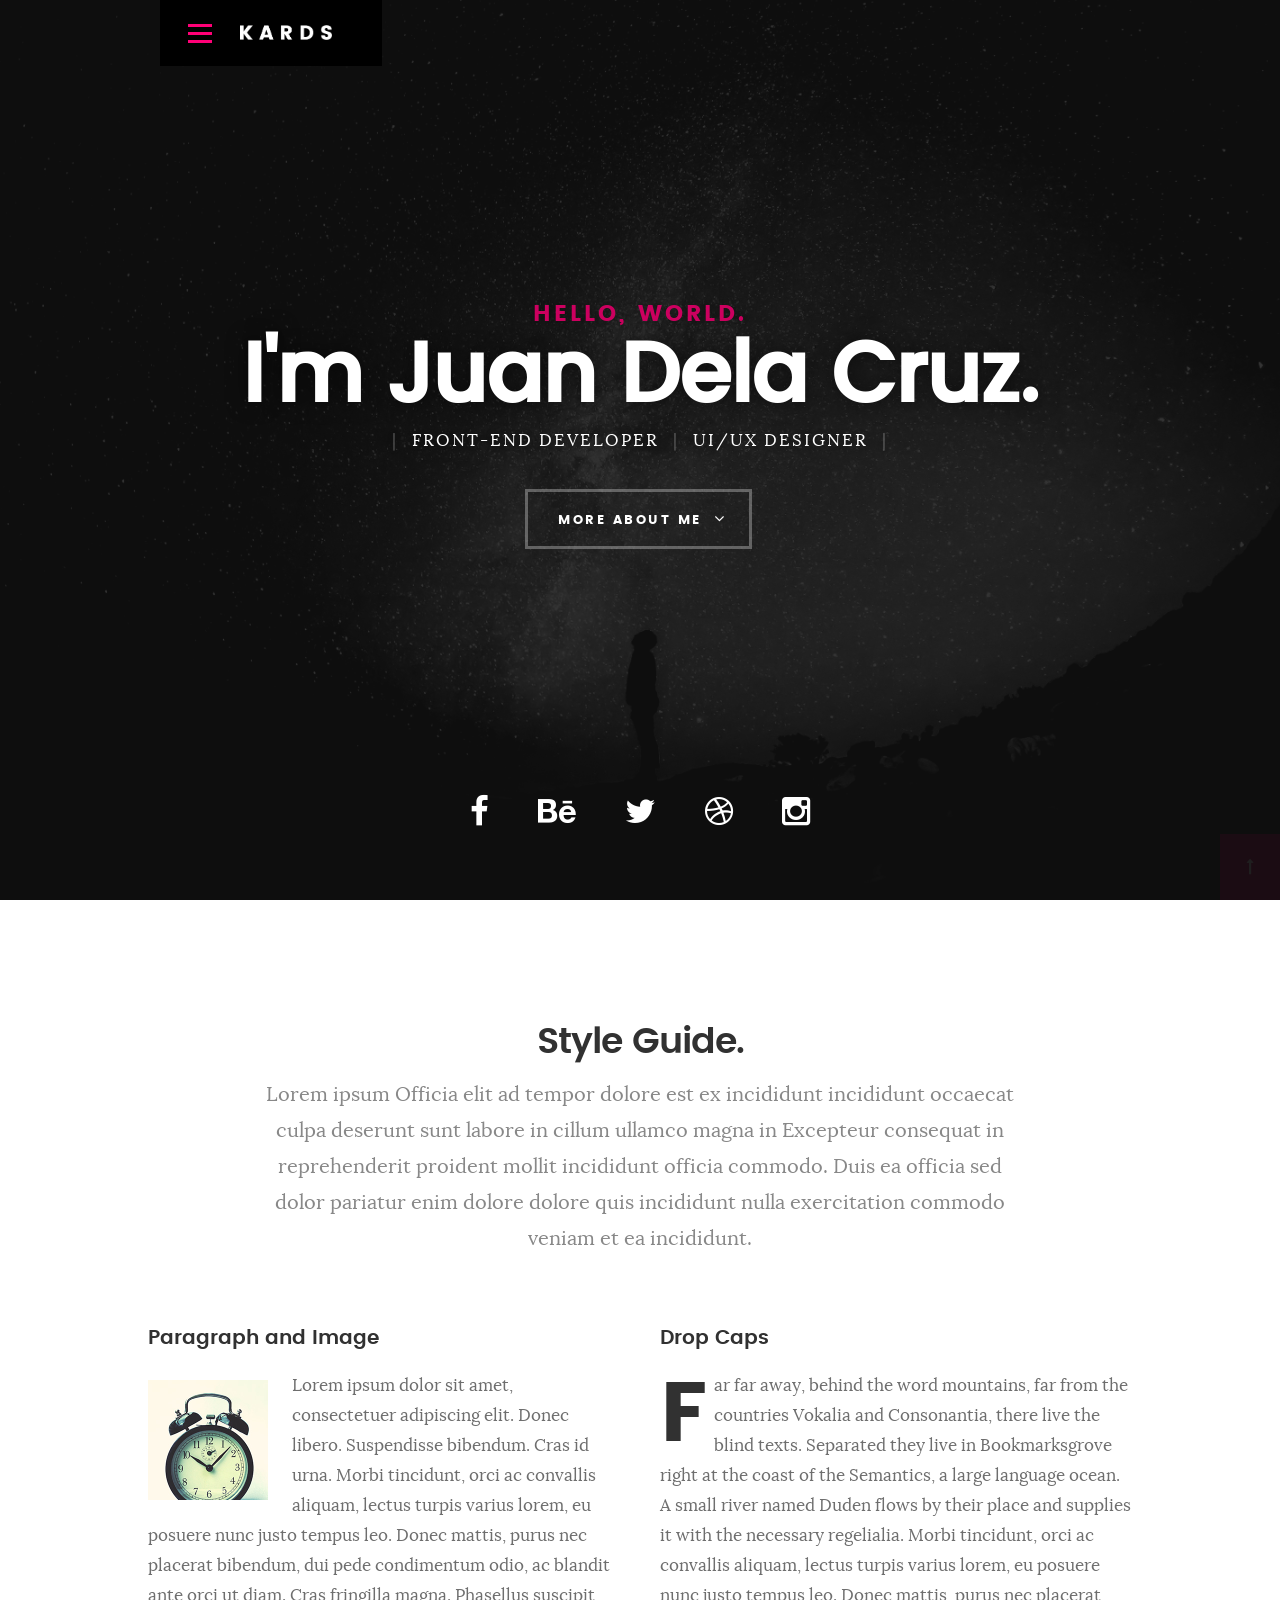
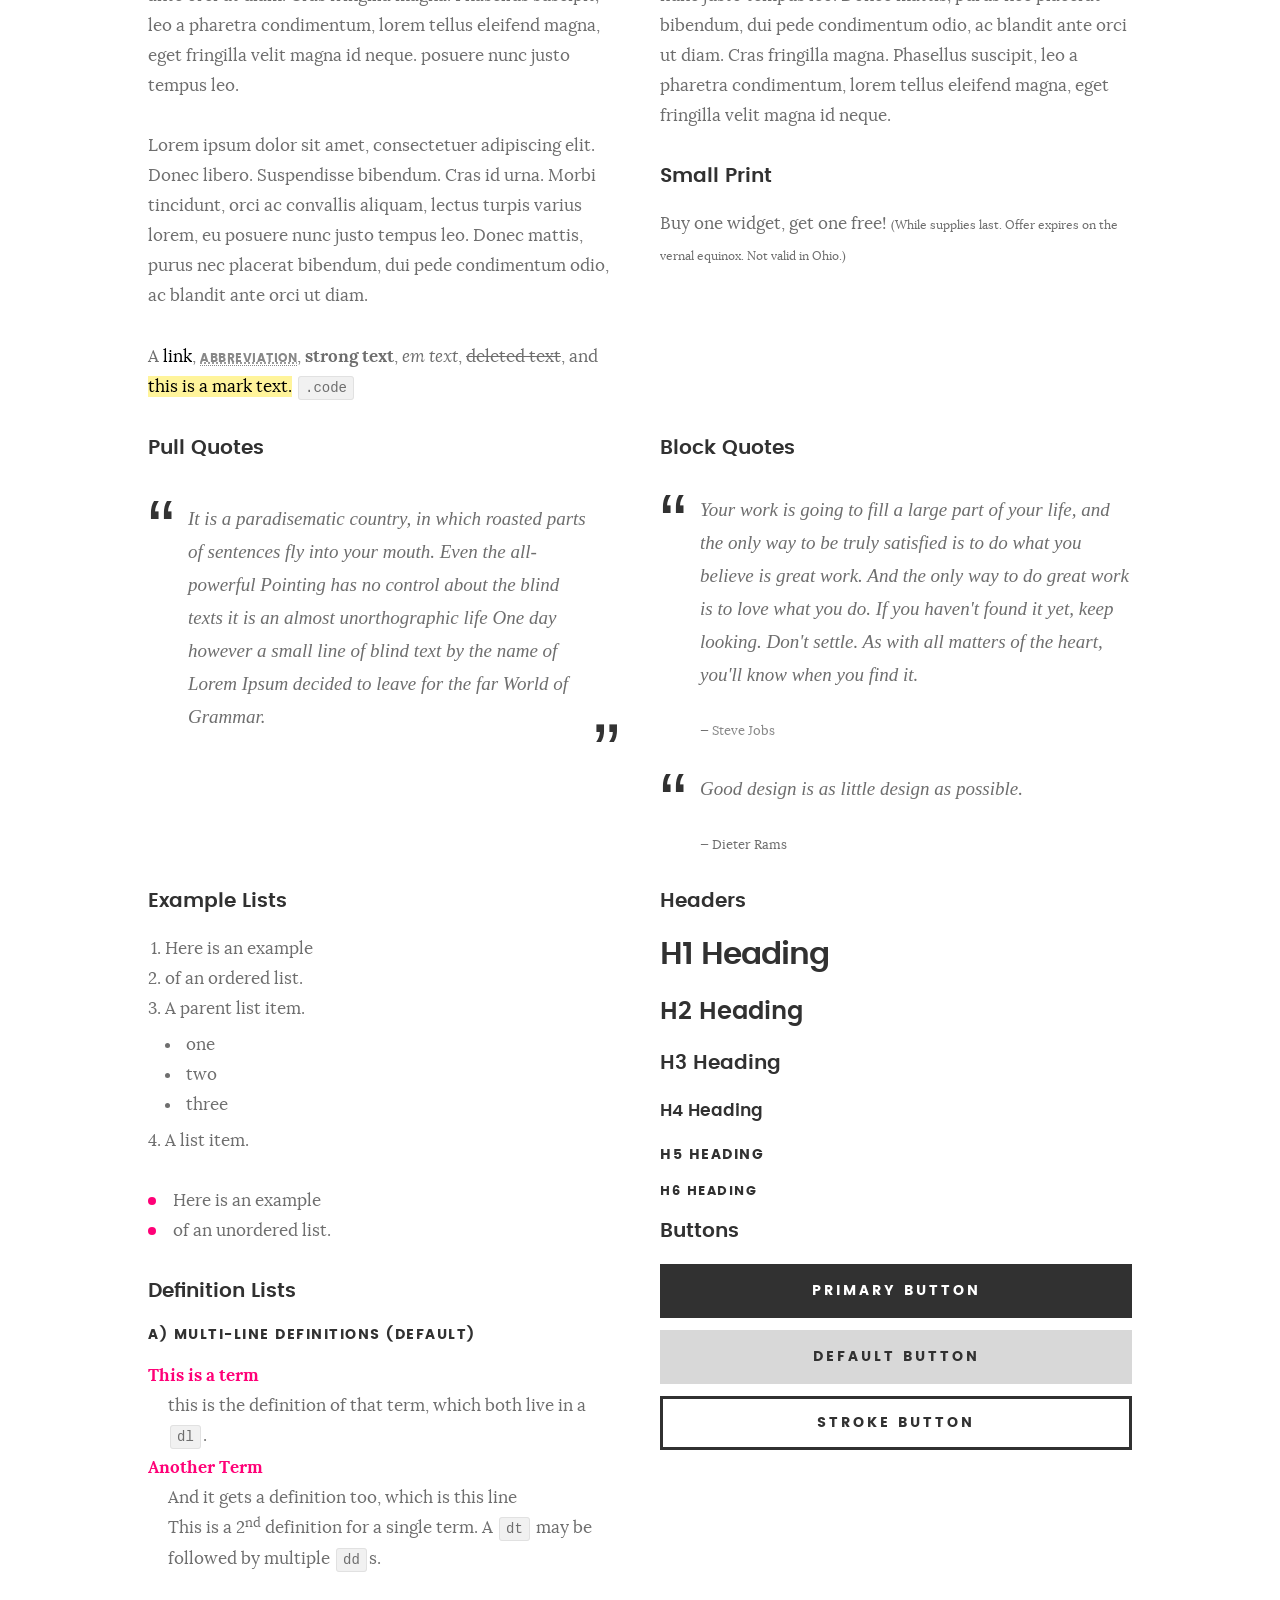
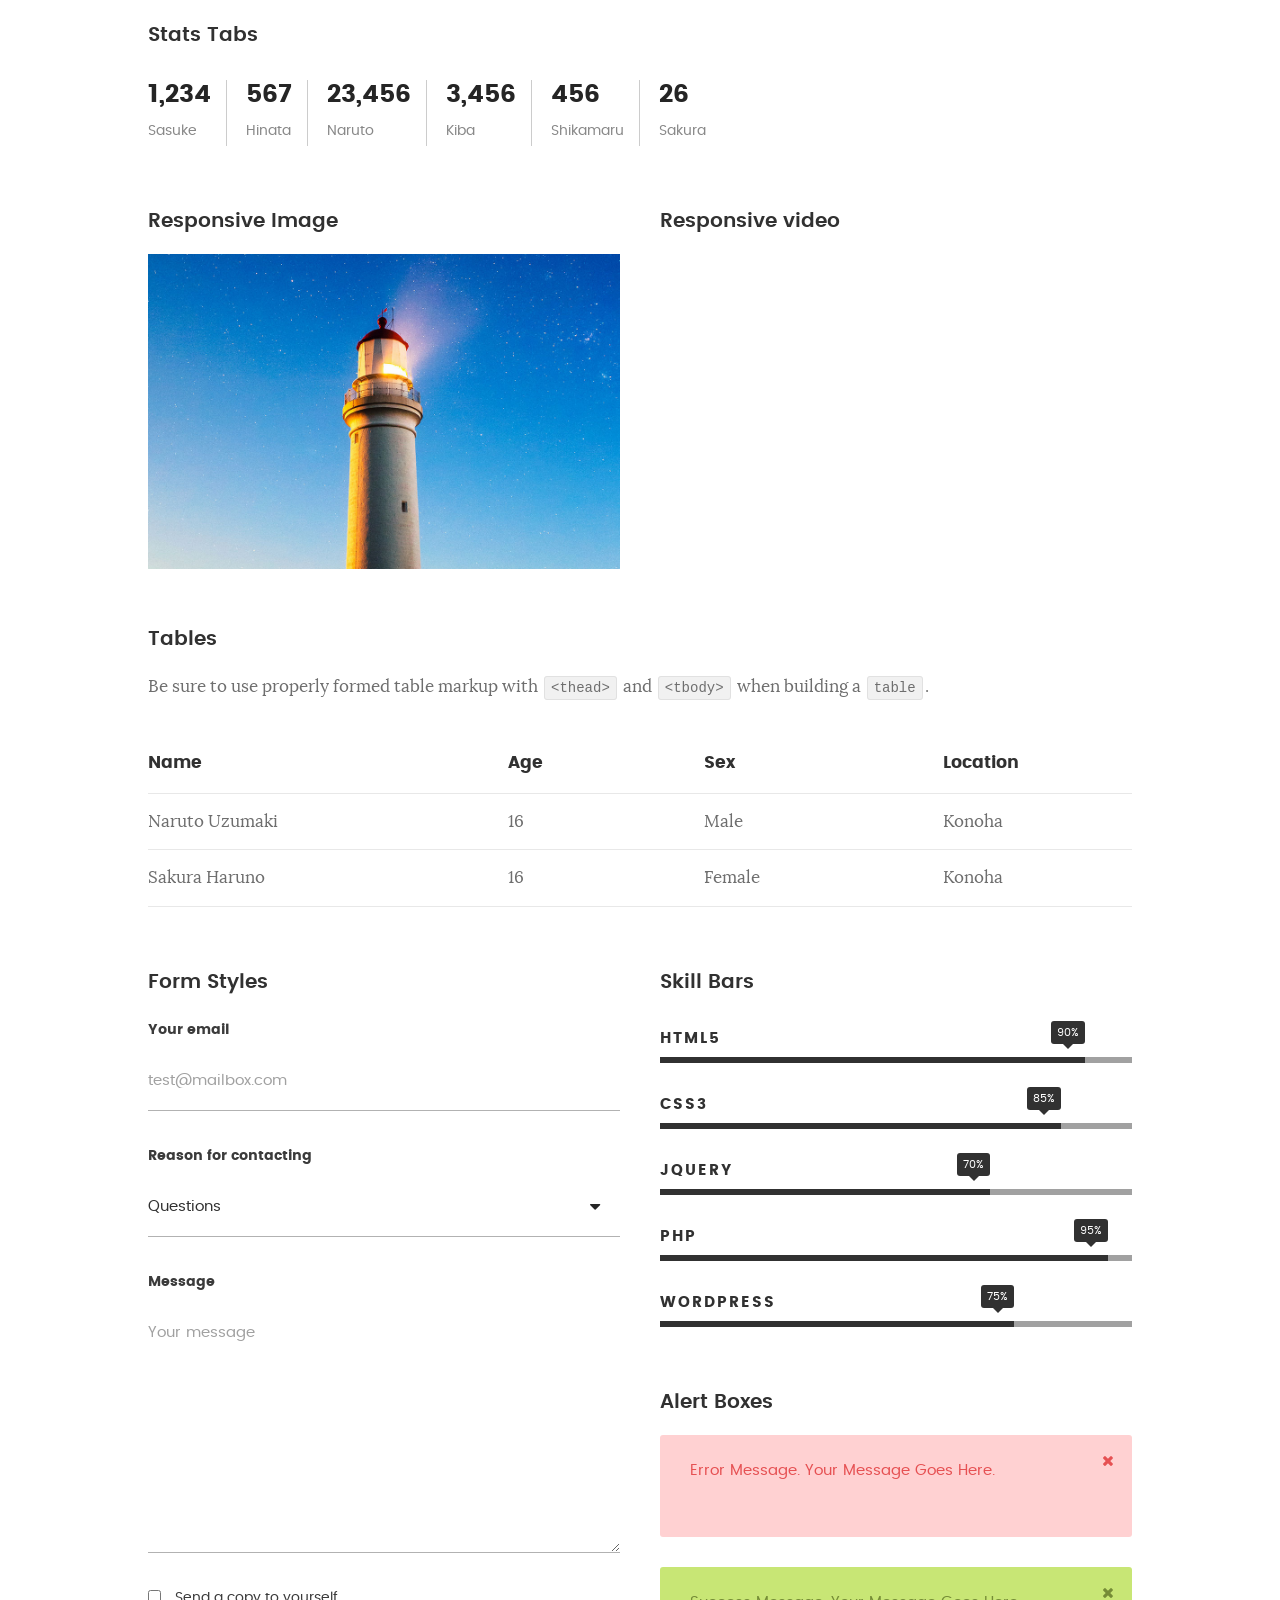
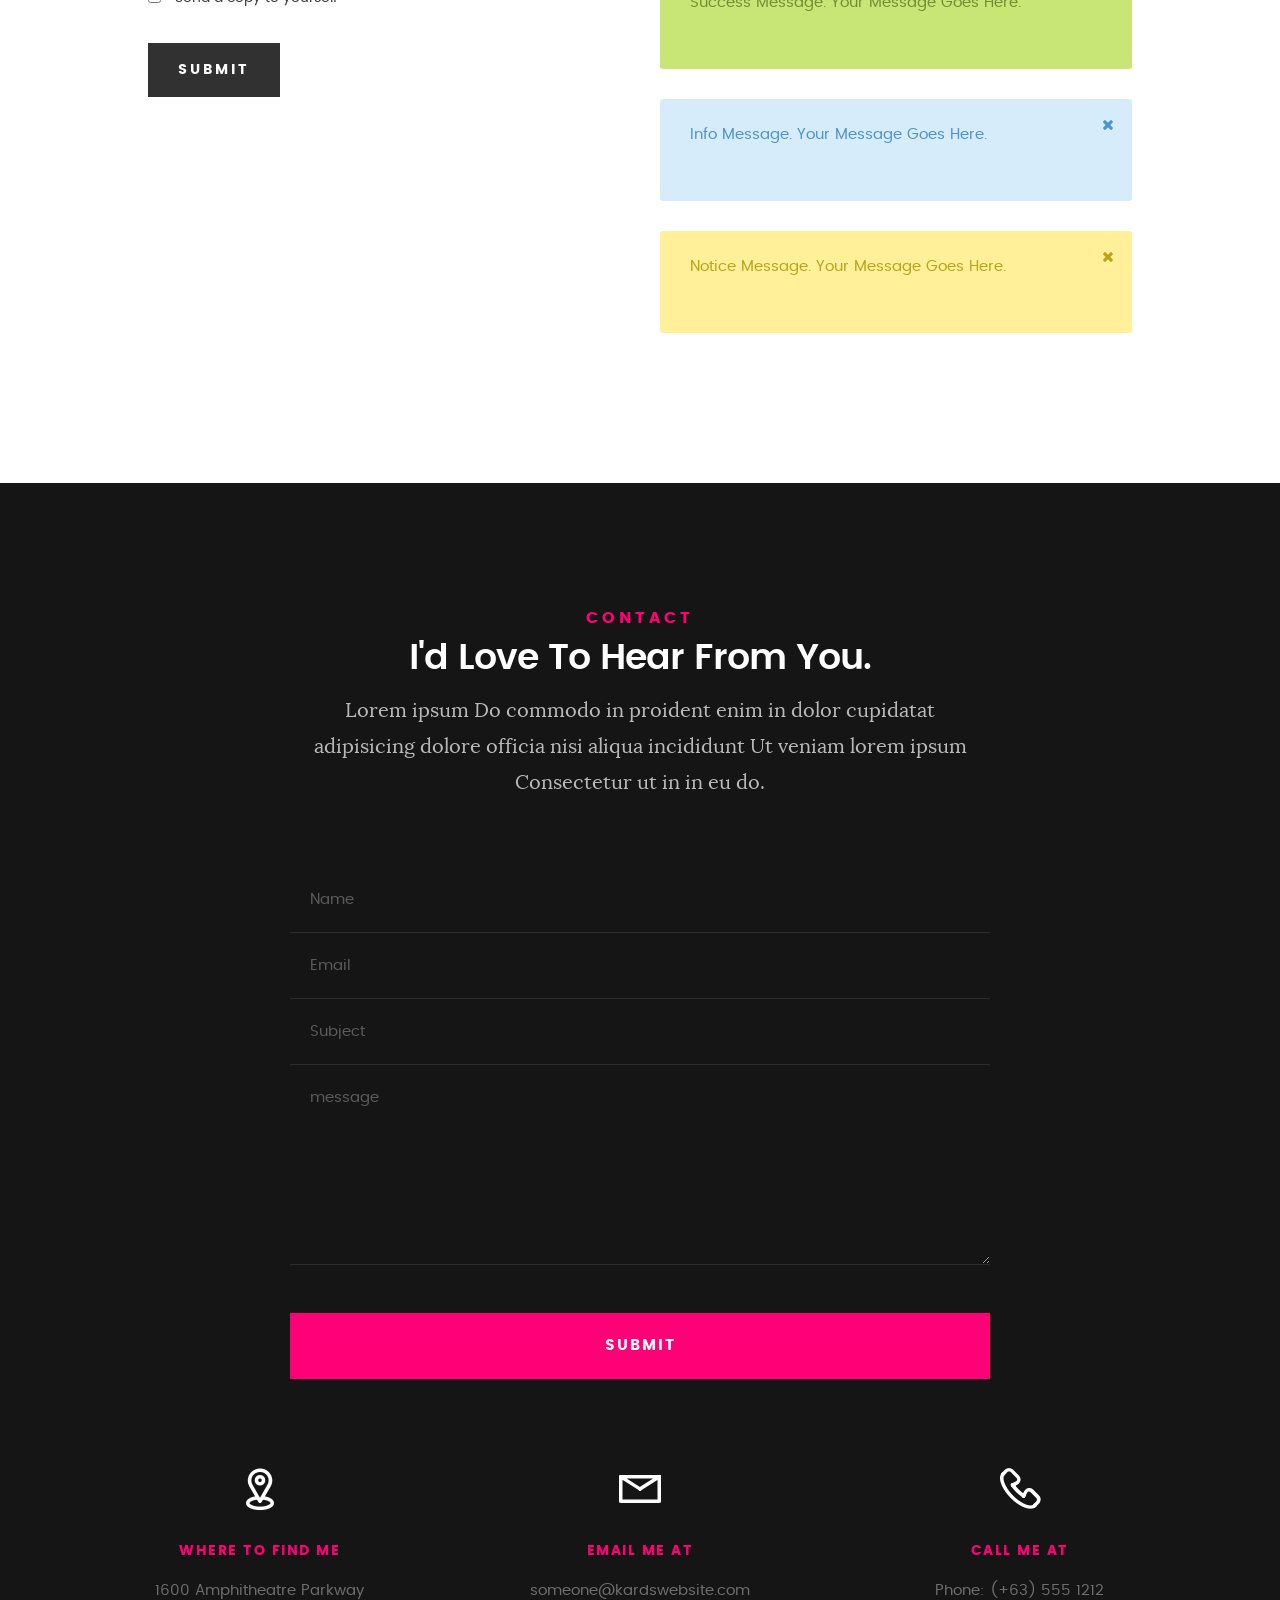
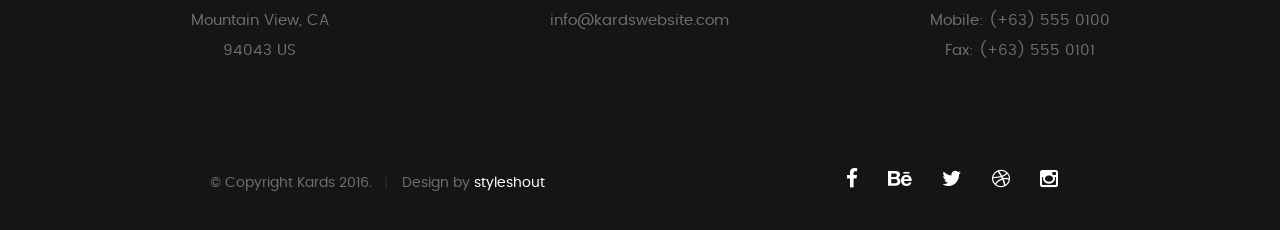
<file: src/main/webapp/styles.html>
<!DOCTYPE html>
<!--[if IE 8 ]><html class="no-js oldie ie8" lang="en"> <![endif]-->
<!--[if IE 9 ]><html class="no-js oldie ie9" lang="en"> <![endif]-->
<!--[if (gte IE 9)|!(IE)]><!--><html class="no-js" lang="en"> <!--<![endif]-->
<head>

   <!--- basic page needs
   ================================================== -->
   <meta charset="utf-8">
	<title>Style Demo - Kards</title>
	<meta name="description" content="">  
	<meta name="author" content="">

   <!-- mobile specific metas
   ================================================== -->
	<meta name="viewport" content="width=device-width, initial-scale=1, maximum-scale=1">

 	<!-- CSS
   ================================================== -->
   <link rel="stylesheet" href="css/base.css">  
   <link rel="stylesheet" href="css/main.css">
   <link rel="stylesheet" href="css/vendor.css">

   <style type="text/css" media="screen">

   	#styles { 
   		background: white;
   		padding-top: 12rem;
   		padding-bottom: 12rem;
   	}
   	#styles .row {
   		max-width: 1024px;
     	}
     	#styles .section-intro {
   		max-width: 800px;
     	}
      	
   </style>       

   <!-- script
   ================================================== -->
	<script src="js/modernizr.js"></script>
	<script src="js/pace.min.js"></script>

   <!-- favicons
	================================================== -->
	<link rel="icon" type="image/png" href="favicon.png">

</head>

<body id="top">

	<!-- header 
   ================================================== -->
   <header>   	
   	<div class="row">

   		<div class="top-bar">
   			<a class="menu-toggle" href="#"><span>Menu</span></a>

	   		<div class="logo">
		         <a href="index.html">KARDS</a>
		      </div>		      

		   	<nav id="main-nav-wrap">
					<ul class="main-navigation">
						<li><a href="index.html#intro" title="">Home</a></li>
						<li><a href="index.html#about" title="">About</a></li>
						<li><a href="index.html#resume" title="">Resume</a></li>
						<li><a href="index.html#portfolio" title="">Portfolio</a></li>
						<li><a href="index.html#services" title="">Services</a></li>					
						<li><a class="smoothscroll"  href="#contact" title="">Contact</a></li>	
						<li><a href="styles.html" title="">Style Demo</a></li>				
					</ul>
				</nav>    		
   		</div> <!-- /top-bar --> 
   		
   	</div> <!-- /row --> 		
   </header> <!-- /header -->

	<!-- intro section
   ================================================== -->
   <section id="intro">   

   	<div class="intro-overlay"></div>	

   	<div class="intro-content">
   		<div class="row">

   			<div class="col-twelve">

	   			<h5>Hello, World.</h5>
	   			<h1>I'm Juan Dela Cruz.</h1>

	   			<p class="intro-position">
	   				<span>Front-end Developer</span>
	   				<span>UI/UX Designer</span> 
	   			</p>

	   			<a class="button stroke smoothscroll" href="#about" title="">More About Me</a>

	   		</div>  
   			
   		</div>   		 		
   	</div> <!-- /intro-content --> 

   	<ul class="intro-social">        
         <li><a href="#"><i class="fa fa-facebook"></i></a></li>
         <li><a href="#"><i class="fa fa-behance"></i></a></li>
         <li><a href="#"><i class="fa fa-twitter"></i></a></li>
         <li><a href="#"><i class="fa fa-dribbble"></i></a></li>
         <li><a href="#"><i class="fa fa-instagram"></i></a></li>
      </ul> <!-- /intro-social -->      	

   </section> <!-- /intro -->


   <!-- Style Demo
   ================================================== -->
   <section id="styles">

   	<div class="row section-intro">

   		<div class="col-twelve">

   			<h1>Style Guide.</h1>

   			<p class="lead">Lorem ipsum Officia elit ad tempor dolore est ex incididunt incididunt occaecat culpa deserunt sunt labore in cillum ullamco magna in Excepteur consequat in reprehenderit proident mollit incididunt officia commodo.
   			Duis ea officia sed dolor pariatur enim dolore dolore quis incididunt nulla exercitation commodo veniam et ea incididunt.</p>   			

   		</div>

     	</div> <!-- /row -->

     	<div class="row">

     		<div class="col-six tab-full">

		      <h3>Paragraph and Image</h3>

		      <p><a href="#"><img width="120" height="120" class="pull-left" alt="sample-image" src="images/sample-image.jpg"></a>
		  		Lorem ipsum dolor sit amet, consectetuer adipiscing elit. Donec libero. Suspendisse bibendum.
		  		Cras id urna. Morbi tincidunt, orci ac convallis aliquam, lectus turpis varius lorem, eu
		  		posuere nunc justo tempus leo. Donec mattis, purus nec placerat bibendum, dui pede condimentum
		  		odio, ac blandit ante orci ut diam. Cras fringilla magna. Phasellus suscipit, leo a pharetra
		  		condimentum, lorem tellus eleifend magna, eget fringilla velit magna id neque.
		  		posuere nunc justo tempus leo. </p>

		  		<p>
		  		Lorem ipsum dolor sit amet, consectetuer adipiscing elit. Donec libero. Suspendisse bibendum.
		  		Cras id urna. Morbi tincidunt, orci ac convallis aliquam, lectus turpis varius lorem, eu
		  		posuere nunc justo tempus leo. Donec mattis, purus nec placerat bibendum, dui pede condimentum
		  		odio, ac blandit ante orci ut diam.	
 			   </p>

            <p>A <a href="#">link</a>,
  			   <abbr title="this really isn't a very good description">abbreviation</abbr>,
  			   <strong>strong text</strong>,
            <em>em text</em>,
  			   <del>deleted text</del>, and
            <mark>this is a mark text.</mark>
            <code>.code</code>
          	</p>

         </div>

         <div class="col-six tab-full">

            <h3>Drop Caps</h3>

	         <p class="drop-cap">Far far away, behind the word mountains, far from the countries Vokalia and Consonantia,
	         there live the blind texts. Separated they live in Bookmarksgrove right at the coast of the
	         Semantics, a large language ocean. A small river named Duden flows by their place and supplies it with the necessary regelialia. Morbi tincidunt, orci ac convallis aliquam, lectus turpis varius lorem, eu	posuere nunc justo tempus leo. Donec mattis, purus nec placerat bibendum, dui pede condimentum odio, ac blandit ante orci ut diam. Cras fringilla magna. Phasellus suscipit, leo a pharetra condimentum, lorem tellus eleifend magna, eget fringilla velit magna id neque.
		  		</p>

		      <h3>Small Print</h3>

		      <p>Buy one widget, get one free!
		  		<small>(While supplies last. Offer expires on the vernal equinox. Not valid in Ohio.)</small>
		  		</p>

		   </div>	         

		</div> <!-- /row -->

		<div class="row">

		  	<div class="col-six tab-full">

		      <h3>Pull Quotes</h3>

		      <aside class="pull-quote">
				   <blockquote>
					   <p>It is a paradisematic country, in which roasted parts of
		            sentences fly into your mouth. Even the all-powerful Pointing has no control about the blind
		            texts it is an almost unorthographic life One day however a small line of blind text by the name
		            of Lorem Ipsum decided to leave for the far World of Grammar.</p>
					</blockquote>
				</aside>

		   </div>

		   <div class="col-six tab-full">

		      <h3>Block Quotes</h3>

		      <blockquote cite="http://where-i-got-my-info-from.com">
				   <p>Your work is going to fill a large part of your life, and the only way to be truly satisfied is
		         to do what you believe is great work. And the only way to do great work is to love what you do.
		         If you haven't found it yet, keep looking. Don't settle. As with all matters of the heart, you'll know when you find it.
		         </p>
		
					<cite>
					   <a href="#">Steve Jobs</a>
					</cite>
			   </blockquote>

		      <blockquote>
		         <p>Good design is as little design as possible.</p>
		         <cite>Dieter Rams</cite>
		      </blockquote>

		   </div>

		</div> <!-- /row -->

		<div class="row half-bottom">

		 	<div class="col-six tab-full">

		      <h3>Example Lists</h3>

		      <ol>
				   <li>Here is an example</li>
				   <li>of an ordered list.</li>
				   <li>A parent list item.
				   	<ul>
				   		<li>one</li>
				   		<li>two</li>
				   		<li>three</li>
				   	</ul>
				   </li>
				   <li>A list item.</li>
			   </ol>

		      <ul class="disc">
				   <li>Here is an example</li>
				   <li>of an unordered list.</li>
			   </ul>	

			   <h3>Definition Lists</h3>	            

		      <h5>a) Multi-line Definitions (default)</h5>

		      <dl>
				   <dt><strong>This is a term</strong></dt>
				      <dd>this is the definition of that term, which both live in a <code>dl</code>.</dd>
				   <dt><strong>Another Term</strong></dt>
				      <dd>And it gets a definition too, which is this line</dd>
				      <dd>This is a 2<sup>nd</sup> definition for a single term. A <code>dt</code> may be followed by multiple <code>dd</code>s.</dd>
			   </dl>

		   </div>

		   <div class="col-six tab-full">		                  

		      <h3>Headers</h3>

		      <h1>H1 Heading</h1>
		      <h2>H2 Heading</h2>
		      <h3>H3 Heading</h3>
		      <h4>H4 Heading</h4>
		      <h5>H5 Heading</h5>
		      <h6>H6 Heading</h6>

		      <h3>Buttons</h3>

		    	<p>
		     		<a class="button button-primary full-width" href="#">Primary Button</a>
		     		<a class="button full-width" href="#">Default Button</a>
		     		<a class="button stroke full-width" href="#">Stroke Button</a>
		     	</p>

		   </div>

		</div> <!-- /row -->

		<div class="row">

		   <div class="col-twelve">

		    	<h3>Stats Tabs</h3>

		      <ul class="stats-tabs">
				   <li><a href="#">1,234 <em>Sasuke</em></a></li>
				   <li><a href="#">567 <em>Hinata</em></a></li>
				   <li><a href="#">23,456 <em>Naruto</em></a></li>
				   <li><a href="#">3,456 <em>Kiba</em></a></li>
				   <li><a href="#">456 <em>Shikamaru</em></a></li>
				   <li><a href="#">26 <em>Sakura</em></a></li>
				</ul>	      		

		   </div>	      	

		</div> <!-- /row -->

		<div class="row half-bottom">

      	<div class="col-six tab-full">

      		<h3>Responsive Image</h3>

      		<p><img src="images/portfolio/modals/m-lighthouse.jpg"></p>

      	</div>

      	<div class="col-six tab-full">

      		<h3>Responsive video</h3>

      		<div class="fluid-video-wrapper">
                  <iframe src="http://player.vimeo.com/video/14592941?title=0&amp;byline=0&amp;portrait=0&amp;color=F64B39" width="500" height="281" frameborder="0" webkitallowfullscreen mozallowfullscreen allowfullscreen></iframe> 
            </div>

      	</div>
      	
      </div> <!-- /row -->

      <div class="row add-bottom">

      	<div class="col-twelve">

      		<h3>Tables</h3>
      		<p>Be sure to use properly formed table markup with <code>&lt;thead&gt;</code> and <code>&lt;tbody&gt;</code> when building a <code>table</code>.</p>

      		<div class="table-responsive">

      			<table>
					  <thead>
					    <tr>
					      <th>Name</th>
					      <th>Age</th>
					      <th>Sex</th>
					      <th>Location</th>					    
					    </tr>
					  </thead>
					  <tbody>
					    <tr>
					      <td>Naruto Uzumaki</td>
					      <td>16</td>
					      <td>Male</td>
					      <td>Konoha</td>					    
					    </tr>
					    <tr>
					      <td>Sakura Haruno</td>
					      <td>16</td>
					      <td>Female</td>
					      <td>Konoha</td>			    
					    </tr>
					  </tbody>
					</table>

      		</div>     		

      	</div>
      	
      </div> <!--row -->

      <div class="row">

		   <div class="col-six tab-full">

		      <h3>Form Styles</h3>

		         <form>
			        	<div>
			         	<label for="sampleInput">Your email</label>
			         	<input class="full-width" type="email" placeholder="test@mailbox.com" id="sampleInput">
			         </div>
			         <div>
			         	<label for="sampleRecipientInput">Reason for contacting</label>
			         	<div class="ss-custom-select">
			         		<select class="full-width" id="sampleRecipientInput">
				           		<option value="Option 1">Questions</option>
				           		<option value="Option 2">Report</option>
				           		<option value="Option 3">Others</option>
				         	</select>
			         	</div>			         	
			         </div>
			       
			       	<label for="exampleMessage">Message</label>
			       	<textarea class="full-width" placeholder="Your message" id="exampleMessage"></textarea>

			        	<label class="add-bottom">
			           	<input type="checkbox">			            
			           	<span class="label-text">Send a copy to yourself</span>
			        	</label>
			       
			        	<input class="button-primary" type="submit" value="Submit">

			      </form>	            

		      </div>

		      <div class="col-six tab-full">

		      		<h3>Skill Bars</h3>

		      		<ul class="skill-bars">
						   <li>
						   	<div class="progress percent90"><span>90%</span></div>
						   	<strong>HTML5</strong>
						   </li>
						   <li>
						   	<div class="progress percent85"><span>85%</span></div>
						   	<strong>CSS3</strong>
						   </li>
						   <li>
						   	<div class="progress percent70"><span>70%</span></div>
						   	<strong>JQuery</strong>
						   </li>
						   <li>
						   	<div class="progress percent95"><span>95%</span></div>
						   	<strong>PHP</strong>
						   </li>
						   <li>

						   	<div class="progress percent75"><span>75%</span></div>
						   	<strong>Wordpress</strong>
						   </li>
		      
						</ul> <!-- /skill-bars -->

			        
			        <h3>Alert Boxes</h3> 
			        
			        <div class="alert-box ss-error hideit">
				        <p>Error Message. Your Message Goes Here.</p>
				        <i class="fa fa-times close"></i>
			        </div><!-- /error -->
			        
			        <div class="alert-box ss-success hideit">
				        <p>Success Message. Your Message Goes Here.</p>
				        <i class="fa fa-times close"></i>
			        </div><!-- /success -->
			        
			        <div class="alert-box ss-info hideit">
				         <p>Info Message. Your Message Goes Here.</p>
				        <i class="fa fa-times close"></i>
			        </div><!-- /info -->
			        
			        <div class="alert-box ss-notice hideit">
				        <p>Notice Message. Your Message Goes Here.</p>
				        <i class="fa fa-times close"></i>
			        </div><!-- /notice -->
			        
			  </div>	         

		</div> <!-- /row -->
		   	
   </section> <!--styles -->	

	
   <!-- contact
   ================================================== -->
	<section id="contact">

		<div class="row section-intro">
   		<div class="col-twelve">

   			<h5>Contact</h5>
   			<h1>I'd Love To Hear From You.</h1>

   			<p class="lead">Lorem ipsum Do commodo in proident enim in dolor cupidatat adipisicing dolore officia nisi aliqua incididunt Ut veniam lorem ipsum Consectetur ut in in eu do.</p>

   		</div> 
   	</div> <!-- /section-intro -->

   	<div class="row contact-form">

   		<div class="col-twelve">

            <!-- form -->
            <form name="contactForm" id="contactForm" method="post" action="">
      			<fieldset>

                  <div class="form-field">
 						   <input name="contactName" type="text" id="contactName" placeholder="Name" value="" minlength="2" required="">
                  </div>
                  <div class="form-field">
	      			   <input name="contactEmail" type="email" id="contactEmail" placeholder="Email" value="" required="">
	               </div>
                  <div class="form-field">
	     				   <input name="contactSubject" type="text" id="contactSubject" placeholder="Subject" value="">
	               </div>                       
                  <div class="form-field">
	                 	<textarea name="contactMessage" id="contactMessage" placeholder="message" rows="10" cols="50" required=""></textarea>
	               </div>                      
                 <div class="form-field">
                     <button class="submitform">Submit</button>
                     <div id="submit-loader">
                        <div class="text-loader">Sending...</div>                             
       				      <div class="s-loader">
								  	<div class="bounce1"></div>
								  	<div class="bounce2"></div>
								  	<div class="bounce3"></div>
								</div>
							</div>
                  </div>

      			</fieldset>
      		</form> <!-- Form End -->

            <!-- contact-warning -->
            <div id="message-warning"></div>            
            <!-- contact-success -->
      		<div id="message-success">
               <i class="fa fa-check"></i>Your message was sent, thank you!<br>
      		</div>

         </div> <!-- /col-twelve -->
   		
   	</div> <!-- /contact-form -->

   	<div class="row contact-info">

   		<div class="col-four tab-full">

   			<div class="icon">
   				<i class="icon-pin"></i>
   			</div>

   			<h5>Where to find me</h5>

   			<p>
            1600 Amphitheatre Parkway<br>
            Mountain View, CA<br>
            94043 US
            </p>

   		</div>

   		<div class="col-four tab-full collapse">

   			<div class="icon">
   				<i class="icon-mail"></i>
   			</div>

   			<h5>Email Me At</h5>

   			<p>someone@kardswebsite.com<br>
			   	info@kardswebsite.com			     
			   </p>

   		</div>

   		<div class="col-four tab-full">

   			<div class="icon">
   				<i class="icon-phone"></i>
   			</div>

   			<h5>Call Me At</h5>

   			<p>Phone: (+63) 555 1212<br>
			   	Mobile: (+63) 555 0100<br>
			     	Fax: (+63) 555 0101
			   </p>

   		</div>
   		
   	</div> <!-- /contact-info -->
		
	</section> <!-- /contact -->


   <!-- footer
   ================================================== -->

   <footer>
     	<div class="row">

     		<div class="col-six tab-full pull-right social">

     			<ul class="footer-social">        
			      <li><a href="#"><i class="fa fa-facebook"></i></a></li>
			      <li><a href="#"><i class="fa fa-behance"></i></a></li>
			      <li><a href="#"><i class="fa fa-twitter"></i></a></li>
			      <li><a href="#"><i class="fa fa-dribbble"></i></a></li>
			      <li><a href="#"><i class="fa fa-instagram"></i></a></li>
			   </ul> 
	      		
	      </div>

      	<div class="col-six tab-full">
	      	<div class="copyright">
		        	<span>© Copyright Kards 2016.</span> 
		        	<span>Design by <a href="http://www.styleshout.com/">styleshout</a></span>	         	
		         </div>		                  
	      	</div>

	      	<div id="go-top">
		         <a class="smoothscroll" title="Back to Top" href="#top"><i class="fa fa-long-arrow-up"></i></a>
		      </div>

      	</div> <!-- /row -->     	
   </footer>    

   <div id="preloader"> 
    	<div id="loader"></div>
   </div> 

   <!-- Java Script
   ================================================== --> 
   <script src="js/jquery-2.1.3.min.js"></script>
   <script src="js/plugins.js"></script>
   <script src="js/main.js"></script>

</body>

</html>
</file>
<file: src/main/webapp/css/base.css>
/**
 * =================================================================== 
 *
 *  Kards v1.0 Base Stylesheet
 *  url: styleshout.com
 *  03-01-2016
 *  ------------------------------------------------------------------
 *  TOC:
 *  01. reset
 *  02. basic/base setup styles
 *  03. grid
 *  04. MISC
 *
 * =================================================================== 
 */

/** 
 * ===================================================================
 * 01. reset - normalize.css v3.0.2 | MIT License | git.io/normalize
 *
 * ------------------------------------------------------------------- 
 */
html {
	font-family: sans-serif;
	-ms-text-size-adjust: 100%;
	-webkit-text-size-adjust: 100%;
}

body {
	margin: 0;
}

article,
aside,
details,
figcaption,
figure,
footer,
header,
hgroup,
main,
menu,
nav,
section,
summary {
	display: block;
}

audio,
canvas,
progress,
video {
	display: inline-block;
	vertical-align: baseline;
}

audio:not([controls]) {
	display: none;
	height: 0;
}

[hidden],
template {
	display: none;
}

a {
	background: transparent;
}

a:active,
a:hover {
	outline: 0;
}

abbr[title] {
	border-bottom: 1px dotted;
}

b,
strong {
	font-weight: bold;
}

dfn {
	font-style: italic;
}

h1 {
	font-size: 2em;
	margin: 0.67em 0;
}

mark {
	background: #ff0;
	color: #000;
}

small {
	font-size: 80%;
}

sub,
sup {
	font-size: 75%;
	line-height: 0;
	position: relative;
	vertical-align: baseline;
}

sup {
	top: -0.5em;
}

sub {
	bottom: -0.25em;
}

img {
	border: 0;
}

svg:not(:root) {
	overflow: hidden;
}

figure {
	margin: 1em 40px;
}

hr {
	-moz-box-sizing: content-box;
	box-sizing: content-box;
	height: 0;
}

pre {
	overflow: auto;
}

code,
kbd,
pre,
samp {
	font-family: monospace, monospace;
	font-size: 1em;
}

button,
input,
optgroup,
select,
textarea {
	color: inherit;
	font: inherit;
	margin: 0;
}

button {
	overflow: visible;
}

button,
select {
	text-transform: none;
}

button,
html input[type="button"],
input[type="reset"],
input[type="submit"] {
	-webkit-appearance: button;
	cursor: pointer;
}

button[disabled],
html input[disabled] {
	cursor: default;
}

button::-moz-focus-inner,
input::-moz-focus-inner {
	border: 0;
	padding: 0;
}

input {
	line-height: normal;
}

input[type="checkbox"],
input[type="radio"] {
	box-sizing: border-box;
	padding: 0;
}

input[type="number"]::-webkit-inner-spin-button,
input[type="number"]::-webkit-outer-spin-button {
	height: auto;
}

input[type="search"] {
	-webkit-appearance: textfield;
	-moz-box-sizing: content-box;
	-webkit-box-sizing: content-box;
	box-sizing: content-box;
}

input[type="search"]::-webkit-search-cancel-button,
input[type="search"]::-webkit-search-decoration {
	-webkit-appearance: none;
}

fieldset {
	border: 1px solid #c0c0c0;
	margin: 0 2px;
	padding: 0.35em 0.625em 0.75em;
}

legend {
	border: 0;
	padding: 0;
}

textarea {
	overflow: auto;
}

optgroup {
	font-weight: bold;
}

table {
	border-collapse: collapse;
	border-spacing: 0;
}

td,
th {
	padding: 0;
}

/** 
 * ===================================================================
 * 02. basic/base setup styles - (_basic.scss)
 *
 * ------------------------------------------------------------------- 
 */
html {
	font-size: 62.5%;
	box-sizing: border-box;
}

*,
*::before,
*::after {
	box-sizing: inherit;
}

body {
	font-weight: normal;
	line-height: 1;
	text-rendering: optimizeLegibility;
	word-wrap: break-word;
	-webkit-overflow-scrolling: touch;
	-webkit-text-size-adjust: none;
}

body,
input,
button {
	-moz-osx-font-smoothing: grayscale;
	-webkit-font-smoothing: antialiased;
}

/**
 * Media - (_basic.scss)
 * ------------------------------------------------------------------- 
 */
img,
video {
	max-width: 100%;
	height: auto;
}

/**
 * Typography resets - (_basic.scss)
 * ------------------------------------------------------------------- 
 */
div,
dl,
dt,
dd,
ul,
ol,
li,
h1,
h2,
h3,
h4,
h5,
h6,
pre,
form,
p,
blockquote,
th,
td {
	margin: 0;
	padding: 0;
}

h1,
h2,
h3,
h4,
h5,
h6 {
	-webkit-font-variant-ligatures: common-ligatures;
	-moz-font-variant-ligatures: common-ligatures;
	font-variant-ligatures: common-ligatures;
	text-rendering: optimizeLegibility;
}

em,
i {
	font-style: italic;
	line-height: inherit;
}

strong,
b {
	font-weight: bold;
	line-height: inherit;
}

small {
	font-size: 60%;
	line-height: inherit;
}

ol,
ul {
	list-style: none;
}

li {
	display: block;
}

/**
 * links - (_basic.scss)
 * ------------------------------------------------------------------- 
 */
a {
	text-decoration: none;
	line-height: inherit;
}

a img {
	border: none;
}

/**
 * inputs - (_basic.scss)
 * ------------------------------------------------------------------- 
 */
fieldset {
	margin: 0;
	padding: 0;
}

input[type="email"],
input[type="number"],
input[type="search"],
input[type="text"],
input[type="tel"],
input[type="url"],
input[type="password"],
textarea {
	-webkit-appearance: none;
	-moz-appearance: none;
	-ms-appearance: none;
	-o-appearance: none;
	appearance: none;
}

/** 
 * ===================================================================
 * 03. grid - (_grid.scss)
 *
 * ------------------------------------------------------------------- 
 */
.row {
	width: 94%;
	max-width: 1140px;
	margin: 0 auto;
}

.row:before,
.row:after {
	content: "";
	display: table;
}

.row:after {
	clear: both;
}

.row .row {
	width: auto;
	max-width: none;
	margin-left: -20px;
	margin-right: -20px;
}

[class*="col-"],
.bgrid {
	float: left;
}

[class*="col-"] + [class*="col-"].end {
	float: right;
}

[class*="col-"] {
	padding: 0 20px;
}

.col-one {
	width: 8.33333%;
}

.col-two,
.col-1-6 {
	width: 16.66667%;
}

.col-three,
.col-1-4 {
	width: 25%;
}

.col-four,
.col-1-3 {
	width: 33.33333%;
}

.col-five {
	width: 41.66667%;
}

.col-six,
.col-1-2 {
	width: 50%;
}

.col-seven {
	width: 58.33333%;
}

.col-eight,
.col-2-3 {
	width: 66.66667%;
}

.col-nine,
.col-3-4 {
	width: 75%;
}

.col-ten,
.col-5-6 {
	width: 83.33333%;
}

.col-eleven {
	width: 91.66667%;
}

.col-twelve,
.col-full {
	width: 100%;
}

/**
 * small screens - (_grid.scss)
 * --------------------------------------------------------------- 
 */
@media screen and (max-width:1024px) {
	.row .row {
		margin-left: -18px;
		margin-right: -18px;
	}

	[class*="col-"] {
		padding: 0 18px;
	}

}

/**
 * tablets - (_grid.scss)
 * --------------------------------------------------------------- 
 */
@media screen and (max-width:768px) {
	.row {
		width: auto;
		padding-left: 30px;
		padding-right: 30px;
	}

	.row .row {
		padding-left: 0;
		padding-right: 0;
		margin-left: -15px;
		margin-right: -15px;
	}

	[class*="col-"] {
		padding: 0 15px;
	}

	.tab-1-4 {
		width: 25%;
	}

	.tab-1-3 {
		width: 33.33333%;
	}

	.tab-1-2 {
		width: 50%;
	}

	.tab-2-3 {
		width: 66.66667%;
	}

	.tab-3-4 {
		width: 75%;
	}

	.tab-full {
		width: 100%;
	}

}

/**
 * large mobile devices - (_grid.scss)
 * --------------------------------------------------------------- 
 */
@media screen and (max-width:600px) {
	.row {
		padding-left: 25px;
		padding-right: 25px;
	}

	.row .row {
		margin-left: -10px;
		margin-right: -10px;
	}

	[class*="col-"] {
		padding: 0 10px;
	}

	.mob-1-4 {
		width: 25%;
	}

	.mob-1-2 {
		width: 50%;
	}

	.mob-3-4 {
		width: 75%;
	}

	.mob-full {
		width: 100%;
	}

}

/**
 * small mobile devices - (_grid.scss)
 * --------------------------------------------------------------- 
 */
@media screen and (max-width:400px) {
	.row .row {
		padding-left: 0;
		padding-right: 0;
		margin-left: 0;
		margin-right: 0;
	}

	[class*="col-"] {
		width: 100% !important;
		float: none !important;
		clear: both !important;
		margin-left: 0;
		margin-right: 0;
		padding: 0;
	}

	[class*="col-"] + [class*="col-"].end {
		float: none;
	}

}

/** 
 * ===================================================================
 * block grids - (_grid.scss)
 *
 * ------------------------------------------------------------------- 
 */
[class*="block-"]:before,
[class*="block-"]:after {
	content: "";
	display: table;
}

[class*="block-"]:after {
	clear: both;
}

.block-1-6 .bgrid {
	width: 16.66667%;
}

.block-1-4 .bgrid {
	width: 25%;
}

.block-1-3 .bgrid {
	width: 33.33333%;
}

.block-1-2 .bgrid {
	width: 50%;
}

/**
 * Clearing for block grid columns. Allow columns with 
 * different heights to align properly.
 */
.block-1-6 .bgrid:nth-child(6n+1),
.block-1-4 .bgrid:nth-child(4n+1),
.block-1-3 .bgrid:nth-child(3n+1),
.block-1-2 .bgrid:nth-child(2n+1) {
	clear: both;
}

/**
 * small screens - (_grid.scss)
 * --------------------------------------------------------------- 
 */
@media screen and (max-width:1024px) {
	.block-s-1-6 .bgrid {
		width: 16.66667%;
	}

	.block-s-1-4 .bgrid {
		width: 25%;
	}

	.block-s-1-3 .bgrid {
		width: 33.33333%;
	}

	.block-s-1-2 .bgrid {
		width: 50%;
	}

	.block-s-full .bgrid {
		width: 100%;
		clear: both;
	}

	[class*="block-s-"] .bgrid:nth-child(n) {
		clear: none;
	}

	.block-s-1-6 .bgrid:nth-child(6n+1),
	.block-s-1-4 .bgrid:nth-child(4n+1),
	.block-s-1-3 .bgrid:nth-child(3n+1),
	.block-s-1-2 .bgrid:nth-child(2n+1) {
		clear: both;
	}

}

/**
 * tablets - (_grid.scss)
 * --------------------------------------------------------------- 
 */
@media screen and (max-width:768px) {
	.block-tab-1-6 .bgrid {
		width: 16.66667%;
	}

	.block-tab-1-4 .bgrid {
		width: 25%;
	}

	.block-tab-1-3 .bgrid {
		width: 33.33333%;
	}

	.block-tab-1-2 .bgrid {
		width: 50%;
	}

	.block-tab-full .bgrid {
		width: 100%;
		clear: both;
	}

	[class*="block-tab-"] .bgrid:nth-child(n) {
		clear: none;
	}

	.block-tab-1-6 .bgrid:nth-child(6n+1),
	.block-tab-1-4 .bgrid:nth-child(4n+1),
	.block-tab-1-3 .bgrid:nth-child(3n+1),
	.block-tab-1-2 .bgrid:nth-child(2n+1) {
		clear: both;
	}

}

/**
 * large mobile devices - (_grid.scss)
 * --------------------------------------------------------------- 
 */
@media screen and (max-width:600px) {
	.block-mob-1-6 .bgrid {
		width: 16.66667%;
	}

	.block-mob-1-4 .bgrid {
		width: 25%;
	}

	.block-mob-1-3 .bgrid {
		width: 33.33333%;
	}

	.block-mob-1-2 .bgrid {
		width: 50%;
	}

	.block-mob-full .bgrid {
		width: 100%;
		clear: both;
	}

	[class*="block-mob-"] .bgrid:nth-child(n) {
		clear: none;
	}

	.block-mob-1-6 .bgrid:nth-child(6n+1),
	.block-mob-1-4 .bgrid:nth-child(4n+1),
	.block-mob-1-3 .bgrid:nth-child(3n+1),
	.block-mob-1-2 .bgrid:nth-child(2n+1) {
		clear: both;
	}

}

/**
 * stack on small mobile devices - (_grid.scss)
 * --------------------------------------------------------------- 
 */
@media screen and (max-width:400px) {
	.stack .bgrid {
		width: 100% !important;
		float: none !important;
		clear: both !important;
		margin-left: 0;
		margin-right: 0;
	}

}

/** 
 * ===================================================================
 * 04. MISC  - (_grid.scss)
 *
 * ------------------------------------------------------------------- 
 */

/**
 * Clearing - (http://nicolasgallagher.com/micro-clearfix-hack/
 */
.group:before,
.group:after {
	content: "";
	display: table;
}

.group:after {
	clear: both;
}

/**
 * Misc Helper Styles 
 */
.hide {
	display: none;
}

.invisible {
	visibility: hidden;
}

.antialiased {
	-webkit-font-smoothing: antialiased;
	-moz-osx-font-smoothing: grayscale;
}

.remove-bottom {
	margin-bottom: 0;
}

.half-bottom {
	margin-bottom: 1.5rem !important;
}

.add-bottom {
	margin-bottom: 3rem !important;
}

.no-border {
	border: none;
}

.full-width {
	width: 100%;
}

.text-center {
	text-align: center;
}

.text-left {
	text-align: left;
}

.text-right {
	text-align: right;
}

.pull-left {
	float: left;
}

.pull-right {
	float: right;
}

.align-center {
	margin-left: auto;
	margin-right: auto;
	text-align: center;
}

/*# sourceMappingURL=base.css.map */
</file>
<file: src/main/webapp/css/main.css>
/**
 * =================================================================== 
 *
 *  Kards v1.0 Main Stylesheet
 *  url: styleshout.com
 *  03-01-2016
 *  ------------------------------------------------------------------
 *  TOC:
 *  01. webfonts and iconfonts
 *  02. base style overrides
 *  03. typography & general theme styles
 *  04. preloader
 *  05. forms
 *  06. buttons 
 *  07. other components
 *  08. common styles
 *  09. header styles
 *  10. intro
 *  11. about
 *  12. resume
 *  13. portfolio
 *  14. call-to-action section
 *  15. services
 *  16. stats
 *  17. contact
 *  18. footer
 *
 * =================================================================== 
 */


/** 
 * ===================================================================
 * 01. webfonts and iconfonts - (_document-setup.scss)
 *
 * ------------------------------------------------------------------- 
 */
@import url("fonts.css");
@import url("font-awesome/css/font-awesome.min.css");
@import url("micons/micons.css");


/** 
 * ===================================================================
 * 02. base style overrides - (_document-setup.scss)
 *
 * ------------------------------------------------------------------- 
 */
html {
	font-size: 10px;
}

@media only screen and (max-width:1024px) {
	html {
		font-size: 9.411764705882353px;
	}
}
@media only screen and (max-width:768px) {
	html {
		font-size: 10px;
	}
}
@media only screen and (max-width:400px) {
	html {
		font-size: 9.411764705882353px;
	}
}

html, body {
	height: 100%;
}
body {
	background: #151515;
	font-family: "lora-regular", serif;
	font-size: 1.7rem;
	line-height: 3rem;
	color: #6e6e6e;
}

/**
 * links - (_document-setup.scss)
 * -------------------------------------------------------------------
 */
a, a:visited {
	color: #000000;
	-moz-transition: all 0.3s ease-in-out;
	-o-transition: all 0.3s ease-in-out;
	-webkit-transition: all 0.3s ease-in-out;
	-ms-transition: all 0.3s ease-in-out;
	transition: all 0.3s ease-in-out;
}
a:hover, a:focus, a:active {
	color: #FF0077;
	outline: 0;
}

/** 
 * ===================================================================
 * 03. typography & general theme styles - (_document-setup.scss)
 *
 * ------------------------------------------------------------------- 
 */
h1, h2, h3, h4, h5, h6, .h01, .h02, .h03, .h04, .h05, .h06 {
	font-family: "poppins-semibold", sans-serif;
	color: #313131;
	font-style: normal;
	text-rendering: optimizeLegibility;
	margin-bottom: 2.1rem;
}
h3, .h03, h4, .h04 {
	margin-bottom: 1.8rem;
}
h5, .h05, h6, .h06 {
	font-family: "poppins-bold";
	margin-bottom: 1.2rem;
}
h1, .h01 {
	font-size: 3.1rem;
	line-height: 1.355;
	letter-spacing: -.1rem;
}
@media only screen and (max-width:600px) {
	h1, .h01 {
		font-size: 2.6rem;
		letter-spacing: -.07rem;
	}
}
h2, .h02 {
	font-size: 2.4rem;
	line-height: 1.25;
}
h3, .h03 {
	font-size: 2rem;
	line-height: 1.5;
}
h4, .h04 {
	font-size: 1.7rem;
	line-height: 1.765;
}
h5, .h05 {
	font-size: 1.4rem;
	line-height: 1.714;
	text-transform: uppercase;
	letter-spacing: .15rem;
}
h6, .h06 {
	font-size: 1.3rem;
	line-height: 1.846;
	text-transform: uppercase;
	letter-spacing: .15rem;
}
p img {
	margin: 0;
}
p.lead {
	font-family: "lora-regular", serif;
	font-size: 2rem;
	line-height: 1.8;
	color: #888888;
}
@media only screen and (max-width:768px) {
	p.lead {
		font-size: 1.7rem;
	}
}
em, i, strong, b {
	font-size: 1.7rem;
	line-height: 3rem;
	font-style: normal;
	font-weight: normal;
}
em, i {
	font-family: "lora-italic", serif;
}
strong, b {
	font-family: "lora-bold", serif;
}
small {
	font-size: 1.2rem;
	line-height: inherit;
}
blockquote {
	margin: 3rem 0;
	padding-left: 4rem;
	position: relative;
}
blockquote:before {
	content: "\201C";
	font-size: 8rem;
	line-height: 0px;
	margin: 0;
	color: #313131;
	font-family: arial, sans-serif;
	position: absolute;
	top: 3rem;
	left: 0;
}
blockquote p {
	font-family: georgia, serif;
	font-style: italic;
	padding: 0;
	font-size: 1.9rem;
	line-height: 1.737;
}
blockquote cite {
	display: block;
	font-size: 1.3rem;
	font-style: normal;
	line-height: 1.616;
}
blockquote cite:before {
	content: "\2014 \0020";
}
blockquote cite a, blockquote cite a:visited {
	color: #888888;
	border: none;
}
abbr {
	font-family: "poppins-bold", serif;
	font-variant: small-caps;
	text-transform: lowercase;
	letter-spacing: .05rem;
	color: #888888;
}
var, kbd, samp, code, pre {
	font-family: Consolas, "Andale Mono", Courier, "Courier New", monospace;
}
pre {
	padding: 2.4rem 3rem 3rem;
	background: #F1F1F1;
}
code {
	font-size: 1.4rem;
	margin: 0 .2rem;
	padding: .3rem .6rem;
	white-space: nowrap;
	background: #F1F1F1;
	border: 1px solid #E1E1E1;
	border-radius: 3px;
}
pre > code {
	display: block;
	white-space: pre;
	line-height: 2;
	padding: 0;
	margin: 0;
}
pre.prettyprint > code {
	border: none;
}
del {
	text-decoration: line-through;
}
abbr[title], dfn[title] {
	border-bottom: 1px dotted;
	cursor: help;
}
mark {
	background: #FFF49B;
	color: #000;
}
hr {
	border: solid #d2d2d2;
	border-width: 1px 0 0;
	clear: both;
	margin: 2.4rem 0 1.5rem;
	height: 0;
}

/**
 * Lists - (_document-setup.scss)  
 * -------------------------------------------------------------------
 */
ol {
	list-style: decimal;
}
ul {
	list-style: disc;
}
li {
	display: list-item;
}
ol, ul {
	margin-left: 1.7rem;
}
ul li {
	padding-left: .4rem;
}
ul ul, ul ol, ol ol, ol ul {
	margin: .6rem 0 .6rem 1.7rem;
}
ul.disc li {
	display: list-item;
	list-style: none;
	padding: 0 0 0 .8rem;
	position: relative;
}
ul.disc li::before {
	content: "";
	display: inline-block;
	width: 8px;
	height: 8px;
	border-radius: 50%;
	background: #FF0077;
	position: absolute;
	left: -17px;
	top: 11px;
	vertical-align: middle;
}
dt {
	margin: 0;
	color: #FF0077;
}
dd {
	margin: 0 0 0 2rem;
}

/**
 * tables - (_document-setup.scss)  
 * -------------------------------------------------------------------
 */
table {
	border-width: 0;
	width: 100%;
	max-width: 100%;
	font-family: "lora-regular", sans-serif;
}
th, td {
	padding: 1.5rem 3rem;
	text-align: left;
	border-bottom: 1px solid #E8E8E8;
}
th {
	color: #313131;
	font-family: "poppins-bold", sans-serif;
}
td {
	line-height: 1.5;
}
th:first-child, td:first-child {
	padding-left: 0;
}
th:last-child, td:last-child {
	padding-right: 0;
}
.table-responsive {
	overflow-x: auto;
	-webkit-overflow-scrolling: touch;
}

/**
 * Spacing - (_document-setup.scss)  
 * -------------------------------------------------------------------
 */
button, .button {
	margin-bottom: 1.2;
}
fieldset {
	margin-bottom: 1.5rem;
}
input,
textarea,
select,
pre,
blockquote,
figure,
table,
p,
ul,
ol,
dl,
form,
.fluid-video-wrapper,
.ss-custom-select {
	margin-bottom: 3rem;
}

/**
 * floated image - (_document-setup.scss)  
 * -------------------------------------------------------------------
 */
img.pull-right {
	margin: .9rem 0 0 2.4rem;
}
img.pull-left {
	margin: .9rem 2.4rem 0 0;
}

/**
 * block grid paddings - (_document-setup.scss) 
 * -------------------------------------------------------------------
 */
.bgrid {
	padding: 0 20px;
}
@media only screen and (max-width:1024px) {
	.bgrid {
		padding: 0 18px;
	}
}
@media only screen and (max-width:768px) {
	.bgrid {
		padding: 0 15px;
	}
}
@media only screen and (max-width:600px) {
	.bgrid {
		padding: 0 10px;
	}
}
@media only screen and (max-width:400px) {
	.bgrid {
		padding: 0;
	}
}

/**
 * pace.js styles - minimal  - (_document-setup.scss)
 * -------------------------------------------------------------------
 */
.pace {
	-webkit-pointer-events: none;
	pointer-events: none;
	-webkit-user-select: none;
	-moz-user-select: none;
	user-select: none;
}
.pace-inactive {
	display: none;
}
.pace .pace-progress {
	background: #FF0077;
	position: fixed;
	z-index: 900;
	top: 0;
	right: 100%;
	width: 100%;
	height: 6px;
}

/** 
 * ===================================================================
 * 04. preloader - (_preloader-1.scss)
 *
 * ------------------------------------------------------------------- 
 */
#preloader {
	position: fixed;
	top: 0;
	left: 0;
	right: 0;
	bottom: 0;
	background: #151515;
	z-index: 800;
	height: 100%;
	width: 100%;
}
.no-js #preloader, .oldie #preloader {
	display: none;
}
#loader {
	position: absolute;
	left: 50%;
	top: 50%;
	width: 60px;
	height: 60px;
	margin: -30px 0 0 -30px;
	padding: 0;
}
#loader:before {
	content: "";
	border-top: 11px solid rgba(255, 255, 255, 0.1);
	border-right: 11px solid rgba(255, 255, 255, 0.1);
	border-bottom: 11px solid rgba(255, 255, 255, 0.1);
	border-left: 11px solid #FF0077;
	-webkit-animation: load 1.1s infinite linear;
	animation: load 1.1s infinite linear;
	display: block;
	border-radius: 50%;
	width: 60px;
	height: 60px;
}
@-webkit-keyframes load {
	0% {
		-webkit-transform: rotate(0deg);
		transform: rotate(0deg);
	}
	100% {
		-webkit-transform: rotate(360deg);
		transform: rotate(360deg);
	}
}
@keyframes load {
	0% {
		-webkit-transform: rotate(0deg);
		transform: rotate(0deg);
	}
	100% {
		-webkit-transform: rotate(360deg);
		transform: rotate(360deg);
	}
}

/** 
 * ===================================================================
 * 05. forms - (_forms.scss)
 *
 * ------------------------------------------------------------------- 
 */
fieldset {
	border: none;
}
input[type="email"],
input[type="number"],
input[type="search"],
input[type="text"],
input[type="tel"],
input[type="url"],
input[type="password"],
textarea,
select {
	display: block;
	height: 6rem;
	padding: 1.5rem 0;
	border: 0;
	outline: none;
	vertical-align: middle;
	color: #313131;
	font-family: "poppins-regular", sans-serif;
	font-size: 1.5rem;
	line-height: 3rem;
	max-width: 100%;
	background: transparent;
	border-bottom: 1px solid rgba(0, 0, 0, 0.3);
	-moz-transition: all 0.3s ease-in-out;
	-o-transition: all 0.3s ease-in-out;
	-webkit-transition: all 0.3s ease-in-out;
	-ms-transition: all 0.3s ease-in-out;
	transition: all 0.3s ease-in-out;
}
.ss-custom-select {
	position: relative;
	padding: 0;
}
.ss-custom-select select {
	-webkit-appearance: none;
	-moz-appearance: none;
	-ms-appearance: none;
	-o-appearance: none;
	appearance: none;
	text-indent: 0.01px;
	text-overflow: '';
	margin: 0;
	line-height: 3rem;
	vertical-align: middle;
}
.ss-custom-select select option {
	padding-left: 2rem;
	padding-right: 2rem;
}
.ss-custom-select select::-ms-expand {
	display: none;
}
.ss-custom-select::after {
	content: '\f0d7';
	font-family: 'FontAwesome';
	position: absolute;
	top: 50%;
	right: 1.5rem;
	margin-top: -10px;
	bottom: auto;
	width: 20px;
	height: 20px;
	line-height: 20px;
	font-size: 18px;
	text-align: center;
	pointer-events: none;
	color: #252525;
}

/* IE9 and below */
.oldie .ss-custom-select::after {
	display: none;
}
textarea {
	min-height: 25rem;
}
input[type="email"]:focus,
input[type="number"]:focus,
input[type="search"]:focus,
input[type="text"]:focus,
input[type="tel"]:focus,
input[type="url"]:focus,
input[type="password"]:focus,
textarea:focus,
select:focus {
	color: #cc005f;
	border-bottom: 1px solid #FF0077;
}
label, legend {
	font-family: "poppins-bold", sans-serif;
	font-size: 1.4rem;
	margin-bottom: .6rem;
	color: #3b3b3b;
	display: block;
}
input[type="checkbox"], input[type="radio"] {
	display: inline;
}
label > .label-text {
	display: inline-block;
	margin-left: 1rem;
	font-family: "poppins-regular", sans-serif;
	line-height: inherit;
}
label > input[type="checkbox"], label > input[type="radio"] {
	margin: 0;
	position: relative;
	top: .15rem;
}

/**
 * Style Placeholder Text  
 * -
 */
::-webkit-input-placeholder {
	color: #a1a1a1;
}
:-moz-placeholder {
	color: #a1a1a1;  /* Firefox 18- */
}
::-moz-placeholder {
	color: #a1a1a1;  /* Firefox 19+ */
}
:-ms-input-placeholder {
	color: #a1a1a1;
}
.placeholder {
	color: #a1a1a1 !important;
}

/** 
 * ===================================================================
 * 06. buttons - (_button-essentials.scss)
 *
 * ------------------------------------------------------------------- 
 */
.button,
a.button,
button,
input[type="submit"],
input[type="reset"],
input[type="button"] {
	display: inline-block;
	font-family: "poppins-bold", sans-serif;
	font-size: 1.4rem;
	text-transform: uppercase;
	letter-spacing: .3rem;
	height: 5.4rem;
	line-height: 5.4rem;
	padding: 0 3rem;
	margin: 0 .3rem 1.2rem 0;
	background: #d8d8d8;
	color: #313131;
	text-decoration: none;
	cursor: pointer;
	text-align: center;
	white-space: nowrap;
	border: none;
	-moz-transition: all 0.3s ease-in-out;
	-o-transition: all 0.3s ease-in-out;
	-webkit-transition: all 0.3s ease-in-out;
	-ms-transition: all 0.3s ease-in-out;
	transition: all 0.3s ease-in-out;
}
.button:hover,
a.button:hover,
button:hover,
input[type="submit"]:hover,
input[type="reset"]:hover,
input[type="button"]:hover,
.button:focus,
button:focus,
input[type="submit"]:focus,
input[type="reset"]:focus,
input[type="button"]:focus {
	background: #bebebe;
	color: #000000;
	outline: 0;
}
.button.button-primary,
a.button.button-primary,
button.button-primary,
input[type="submit"].button-primary,
input[type="reset"].button-primary,
input[type="button"].button-primary {
	background: #313131;
	color: #FFFFFF;
}
.button.button-primary:hover,
a.button.button-primary:hover,
button.button-primary:hover,
input[type="submit"].button-primary:hover,
input[type="reset"].button-primary:hover,
input[type="button"].button-primary:hover,
.button.button-primary:focus,
button.button-primary:focus,
input[type="submit"].button-primary:focus,
input[type="reset"].button-primary:focus,
input[type="button"].button-primary:focus {
	background: #1f1f1f;
}
button.full-width, .button.full-width {
	width: 100%;
	margin-right: 0;
}
button.medium, .button.medium {
	height: 5.7rem !important;
	line-height: 5.7rem !important;
	padding: 0 1.8rem !important;
}
button.large, .button.large {
	height: 6rem !important;
	line-height: 6rem !important;
	padding: 0rem 3rem !important;
}
button.stroke, .button.stroke {
	background: transparent !important;
	border: 3px solid #313131;
	line-height: 4.8rem;
}
button.stroke.medium, .button.stroke.medium {
	line-height: 5.1rem !important;
}
button.stroke.large, .button.stroke.large {
	line-height: 5.4rem !important;
}
button.stroke:hover, .button.stroke:hover {
	border: 3px solid #FF0077;
	color: #FF0077;
}
button::-moz-focus-inner, input::-moz-focus-inner {
	border: 0;
	padding: 0;
}


/** 
 * ===================================================================
 * 07. other components - (_others.scss)
 *
 * ------------------------------------------------------------------- 
 */

/**
 * alert box - (_alert-box.scss)
 * -------------------------------------------------------------------
 */
.alert-box {
	padding: 2.1rem 4rem 2.1rem 3rem;
	position: relative;
	margin-bottom: 3rem;
	border-radius: 3px;
	font-family: "poppins-regular", sans-serif;
	font-size: 1.5rem;
}
.alert-box .close {
	position: absolute;
	right: 1.8rem;
	top: 1.8rem;
	cursor: pointer;
}
.ss-error {
	background-color: #ffd1d2;
	color: #e65153;
}
.ss-success {
	background-color: #c8e675;
	color: #758c36;
}
.ss-info {
	background-color: #d7ecfb;
	color: #4a95cc;
}
.ss-notice {
	background-color: #fff099;
	color: #bba31b;
}

/**
 * additional typo styles - (_additional-typo.scss)
 * -------------------------------------------------------------------
 */

/**
 * drop cap 
 */
.drop-cap:first-letter {
	float: left;
	margin: 0;
	padding: 1.5rem .6rem 0 0;
	font-size: 8.4rem;
	font-family: "poppins-bold", sans-serif;
	line-height: 6rem;
	text-indent: 0;
	background: transparent;
	color: #313131;
}

/**
 * line definition style
 */
.lining dt, .lining dd {
	display: inline;
	margin: 0;
}
.lining dt + dt:before, .lining dd + dt:before {
	content: "\A";
	white-space: pre;
}
.lining dd + dd:before {
	content: ", ";
}
.lining dd + dd:before {
	content: ", ";
}
.lining dd:before {
	content: ": ";
	margin-left: -0.2em;
}

/**
 * dictionary definition style
 */
.dictionary-style dt {
	display: inline;
	counter-reset: definitions;
}
.dictionary-style dt + dt:before {
	content: ", ";
	margin-left: -0.2em;
}
.dictionary-style dd {
	display: block;
	counter-increment: definitions;
}
.dictionary-style dd:before {
	content: counter(definitions, decimal) ". ";
}

/** 
 * Pull Quotes
 * -----------
 * markup:
 *
 * <aside class="pull-quote">
 *		<blockquote>
 *			<p></p>
 *		</blockquote>
 *	</aside>
 *
 * --------------------------------------------------------------------- 
 */
.pull-quote {
	position: relative;
	padding: 2.1rem 3rem 2.1rem 0px;
}
.pull-quote:before, .pull-quote:after {
	height: 1em;
	position: absolute;
	font-size: 8rem;
	font-family: Arial, Sans-Serif;
	color: #333;
}
.pull-quote:before {
	content: "\201C";
	top: 33px;
	left: 0;
}
.pull-quote:after {
	content: '\201D';
	bottom: -33px;
	right: 0;
}
.pull-quote blockquote {
	margin: 0;
}
.pull-quote blockquote:before {
	content: none;
}

/** 
 * Stats Tab
 * ---------
 * markup:
 *
 * <ul class="stats-tabs">
 *		<li><a href="#">[value]<em>[name]</em></a></li>
 *	</ul>
 *
 * Extend this object into your markup.
 *
 * ---------------------------------------------------------------------
 */
.stats-tabs {
	padding: 0;
	margin: 3rem 0;
}
.stats-tabs li {
	display: inline-block;
	margin: 0 1.5rem 3rem 0;
	padding: 0 1.5rem 0 0;
	border-right: 1px solid #ccc;
}
.stats-tabs li:last-child {
	margin: 0;
	padding: 0;
	border: none;
}
.stats-tabs li a {
	display: inline-block;
	font-size: 2.5rem;
	font-family: "poppins-bold", sans-serif;
	border: none;
	color: #252525;
}
.stats-tabs li a:hover {
	color: #FF0077;
}
.stats-tabs li a em {
	display: block;
	margin: .6rem 0 0 0;
	font-size: 1.4rem;
	font-family: "poppins-regular", sans-serif;
	color: #888888;
}

/**
 * skillbars - (_skillbars.scss)
 * -------------------------------------------------------------------
 */
.skill-bars {
	list-style: none;
	margin: 6rem 0 3rem;
}
.skill-bars li {
	height: .6rem;
	background: #a1a1a1;
	width: 100%;
	margin-bottom: 6rem;
	padding: 0;
	position: relative;
}
.skill-bars li strong {
	position: absolute;
	left: 0;
	top: -3rem;
	font-family: "poppins-bold", sans-serif;
	color: #313131;
	text-transform: uppercase;
	letter-spacing: .2rem;
	font-size: 1.5rem;
	line-height: 2.4rem;
}
.skill-bars li .progress {
	background: #313131;
	position: relative;
	height: 100%;
}
.skill-bars li .progress span {
	position: absolute;
	right: 0;
	top: -3.6rem;
	display: block;
	font-family: "poppins-regular", sans-serif;
	color: white;
	font-size: 1.1rem;
	line-height: 1;
	background: #313131;
	padding: .6rem .6rem;
	border-radius: 3px;
}
.skill-bars li .progress span::after {
	position: absolute;
	left: 50%;
	bottom: -5px;
	margin-left: -5px;
	border-right: 5px solid transparent;
	border-left: 5px solid transparent;
	border-top: 5px solid #313131;
	content: "";
}

.skill-bars li .percent5   { width: 5%; }
.skill-bars li .percent10  { width: 10%; }
.skill-bars li .percent15  { width: 15%; }
.skill-bars li .percent20  { width: 20%; }
.skill-bars li .percent25  { width: 25%; }
.skill-bars li .percent30  { width: 30%; }
.skill-bars li .percent35  { width: 35%; }
.skill-bars li .percent40  { width: 40%; }
.skill-bars li .percent45  { width: 45%; }
.skill-bars li .percent50  { width: 50%; }
.skill-bars li .percent55  { width: 55%; }
.skill-bars li .percent60  { width: 60%; }
.skill-bars li .percent65  { width: 65%; }
.skill-bars li .percent70  { width: 70%; }
.skill-bars li .percent75  { width: 75%; }
.skill-bars li .percent80  { width: 80%; }
.skill-bars li .percent85  { width: 85%; }
.skill-bars li .percent90  { width: 90%; }
.skill-bars li .percent95  { width: 95%; }
.skill-bars li .percent100 { width: 100%; }


/** 
 * ===================================================================
 * 08. common styles (_layout.scss)
 *
 * ------------------------------------------------------------------- 
 */
.grey-section {
	background: #ebebeb;
}
.grey-section p.lead {
	color: #7d7d7d;
}
.section-intro {
	max-width: 700px;
	margin-left: auto;
	margin-right: auto;
	text-align: center;
	margin-bottom: 3.6rem;
	position: relative;
}
.section-intro h1 {
	font-family: "poppins-semibold", serif;
	font-size: 3.6rem;
	color: #313131;
	line-height: 1.25;
	margin-bottom: 1.2rem;
}
.section-intro h5 {
	color: #FF0077;
	font-size: 1.6rem;
	line-height: 1.875;
	margin-bottom: 0.3rem;
	letter-spacing: .4rem;
}

/**
 * responsive:
 * common styles
 * ------------------------------------------------------------------- 
 */
@media only screen and (max-width:768px) {
	.section-intro {
		max-width: 650px;
	}
	.section-intro h1 {
		font-size: 3rem;
	}
}
@media only screen and (max-width:600px) {
	.section-intro h1 {
		font-size: 2.6rem;
	}
	.section-intro h5 {
		font-size: 1.5rem;
		letter-spacing: .3rem;
	}
}
@media only screen and (max-width:400px) {
	.section-intro h1 {
		font-size: 2.4rem;
	}
}


/** 
 * ===================================================================
 * 09. header styles - (_layout.scss)
 *
 * ------------------------------------------------------------------- 
 */
header {
	position: fixed;
	width: 100%;
	min-height: 66px;
	z-index: 600;
}
header .row {
	position: relative;
	min-height: 66px;
}
header .top-bar {
	display: block;
	background: #000000;
	min-width: 220px;
	min-height: 66px;
	position: absolute;
	left: 90px;
	top: 0;
}
header .logo {
	float: left;
	margin-left: 20px;
	margin-right: 50px;
	margin-top: 25px;
	position: relative;
}
header .logo a {
	display: block;
	margin: 0;
	padding: 0;
	border: none;
	font: 0/0 a;
	text-shadow: none;
	color: transparent;
	width: 92px;
	height: 15px;
	background: url("../images/logo.png") no-repeat center;
	background-size: 92px 15px;
}

/**
 * menu toggle - (_layout.css)
 * ------------------------------------------------------------------- 
 */
.menu-toggle {
	float: left;
	width: 40px;
	height: 40px;
	margin-left: 20px;
	margin-top: 13px;
	display: block;
	position: relative;
}
.menu-toggle span {
	display: block;
	background-color: #FF0077;
	width: 24px;
	height: 3px;
	margin-top: -1.5px;
	font: 0/0 a;
	text-shadow: none;
	color: transparent;
	position: absolute;
	right: 8px;
	top: 50%;
	bottom: auto;
	left: auto;
	-moz-transition: background 0.2s ease-in-out;
	-o-transition: background 0.2s ease-in-out;
	-webkit-transition: background 0.2s ease-in-out;
	-ms-transition: background 0.2s ease-in-out;
	transition: background 0.2s ease-in-out;
}
.menu-toggle span::before, .menu-toggle span::after {
	content: '';
	width: 100%;
	height: 100%;
	background-color: inherit;
	position: absolute;
	left: 0;
	-moz-transition-duration: 0.2s, 0.2s;
	-o-transition-duration: 0.2s, 0.2s;
	-webkit-transition-duration: 0.2s, 0.2s;
	-ms-transition-duration: 0.2s, 0.2s;
	transition-duration: 0.2s, 0.2s;
	-moz-transition-delay: 0.2s, 0s;
	-o-transition-delay: 0.2s, 0s;
	-webkit-transition-delay: 0.2s, 0s;
	-ms-transition-delay: 0.2s, 0s;
	transition-delay: 0.2s, 0s;
}
.menu-toggle span::before {
	top: -8px;
	-moz-transition-property: top, transform;
	-o-transition-property: top, transform;
	-webkit-transition-property: top, transform;
	-ms-transition-property: top, transform;
	transition-property: top, transform;
}
.menu-toggle span::after {
	bottom: -8px;
	-moz-transition-property: bottom, transform;
	-o-transition-property: bottom, transform;
	-webkit-transition-property: bottom, transform;
	-ms-transition-property: bottom, transform;
	transition-property: bottom, transform;
}

/* is clicked */
.menu-toggle.is-clicked span {
	background-color: rgba(255, 0, 119, 0);
}
.menu-toggle.is-clicked span::before, .menu-toggle.is-clicked span::after {
	background-color: #ff0077;
	-moz-transition-delay: 0s, 0.2s;
	-o-transition-delay: 0s, 0.2s;
	-webkit-transition-delay: 0s, 0.2s;
	-ms-transition-delay: 0s, 0.2s;
	transition-delay: 0s, 0.2s;
}
.menu-toggle.is-clicked span::before {
	top: 0;
	-webkit-transform: rotate(45deg);
	-ms-transform: rotate(45deg);
	transform: rotate(45deg);
}
.menu-toggle.is-clicked span::after {
	bottom: 0;
	-webkit-transform: rotate(-45deg);
	-ms-transform: rotate(-45deg);
	transform: rotate(-45deg);
}

/* navigation panel */
#main-nav-wrap {
	display: block;
	width: 100%;
	font-family: "poppins-medium", sans-serif;
	font-size: 1.5rem;
	position: absolute;
	top: 100%;
	left: 0;
}

/* dropdown nav */
.main-navigation {
	background: #000000;
	padding: 24px 30px 42px;
	margin: 0;
	width: 100%;
	height: auto;
	clear: both;
	display: none;
}
.main-navigation > li {
	display: block;
	height: auto;
	text-align: left;
	padding: 0;
}
.main-navigation li a {
	display: block;
	color: #FFFFFF;
	width: auto;
	padding: 15px 0;
	line-height: 16px;
	border: none;
}
.main-navigation li a:hover {
	color: #FF0077;
	padding-left: 1rem;
}
.main-navigation li.current > a {
	background: none;
	color: #FF0077;
}

/**
 * responsive:
 * header styles
 * --------------------------------------------------------------- 
 */
@media only screen and (max-width:1024px) {
	header .top-bar {
		left: 60px;
	}
}
@media only screen and (max-width:768px) {
	header .top-bar {
		left: 50px;
	}
}
@media only screen and (max-width:600px) {
	header .top-bar {
		left: 35px;
	}
}
@media only screen and (max-width:400px) {
	header .top-bar {
		left: 25px;
	}
}


/** 
 * ===================================================================
 * 10. intro - (_layout.scss) 
 *
 * ------------------------------------------------------------------- 
 */
#intro {
	background: #151515 url(../images/intro-bg.jpg) no-repeat center bottom;
	-webkit-background-size: cover;
	-moz-background-size: cover;
	background-size: cover;
	background-attachment: fixed;
	width: 100%;
	height: 100%;
	min-height: 720px;
	display: table;
	position: relative;
	text-align: center;
}
.intro-overlay {
	position: absolute;
	top: 0;
	left: 0;
	width: 100%;
	height: 100%;
	background: #111111;
	opacity: .85;
}

.intro-content {
	display: table-cell;
	vertical-align: middle;
	text-align: center;
	-webkit-transform: translateY(-2.1rem);
	-ms-transform: translateY(-2.1rem);
	transform: translateY(-2.1rem);
}
.intro-content h1 {
	color: #FFFFFF;
	font-family: "poppins-medium", sans-serif;
	font-size: 8.4rem;
	line-height: 1.071;
	max-width: 900px;
	margin-top: 0;
	margin-bottom: .6rem;
	margin-left: auto;
	margin-right: auto;
	text-shadow: 0 0 20px rgba(0, 0, 0, 0.5);
}
.intro-content h5 {
	color: #cc005f;
	font-family: "poppins-bold", sans-serif;
	font-size: 2.3rem;
	line-height: 1.565;
	margin-bottom: 0;
	text-transform: uppercase;
	letter-spacing: .3rem;
	text-shadow: 0 0 6px rgba(0, 0, 0, 0.2);
}
.intro-content .intro-position {
	font-family: "lora-regular", serif;
	font-size: 1.7rem;
	line-height: 2.4rem;
	text-transform: uppercase;
	letter-spacing: .2rem;
	color: #FFFFFF;
	text-shadow: 0 0 6px rgba(0, 0, 0, 0.2);
}
.intro-content .intro-position span {
	display: inline-block;
}
.intro-content .intro-position span::after {
	content: "|";
	text-align: center;
	display: inline-block;
	padding: 0 8px 0 14px;
	color: rgba(255, 255, 255, 0.3);
}
.intro-content .intro-position span:first-child::before {
	content: "|";
	text-align: center;
	display: inline-block;
	padding: 0 14px 0 8px;
	color: rgba(255, 255, 255, 0.3);
}
.intro-content .button {
	color: #FFFFFF !important;
	border-color: rgba(255, 255, 255, 0.3);
	height: 6rem !important;
	line-height: 5.4rem !important;
	padding: 0 3.5rem 0 3rem !important;
	margin-top: .6rem;
	font-size: 1.3rem;
	text-transform: uppercase;
	letter-spacing: .25rem;
}
.intro-content .button:hover, .intro-content .button:focus {
	border-color: #cc005f;
}
.intro-content .button::after {
	display: inline-block;
	content: "\f107";
	font-family: fontAwesome;
	font-size: 1.6rem;
	line-height: inherit;
	text-align: center;
	position: relative;
	left: 1.2rem;
}

.intro-social {
	display: block;
	position: absolute;
	width: 100%;
	left: 0;
	bottom: 7.2rem;
	font-size: 3.3rem;
	margin: 0;
	padding: 0;
}
.intro-social li {
	display: inline-block;
	margin: 0 20px;
	padding: 0;
}
.intro-social li a, .intro-social li a:visited {
	color: #FFFFFF;
}
.intro-social li a:hover, .intro-social li a:focus {
	color: #cc005f;
}

/**
 * responsive:
 * Intro
 * --------------------------------------------------------------- 
 */
@media only screen and (max-width:1024px) {
	.intro-content h1 {
		font-size: 7.6rem;
	}
	.intro-social {
		font-size: 3rem;
	}
	.intro-social li {
		margin: 0 15px;
	}
}
@media only screen and (max-width:768px) {
	#intro {
		min-height: 660px;
	}
	.intro-content h1 {
		font-size: 5.2rem;
	}
	.intro-content h5 {
		font-size: 1.8rem;
	}
	.intro-content .intro-position {
		font-size: 1.3rem;
	}
	.intro-social {
		font-size: 2.5rem;
	}
	.intro-social li {
		margin: 0 10px;
	}
}
@media only screen and (max-width:600px) {
	#intro {
		min-height: 600px;
	}
	.intro-content h1 {
		font-size: 4.6rem;
		margin-bottom: .6rem;
	}
	.intro-content h5 {
		font-size: 1.5rem;
		margin-bottom: .3rem;
		letter-spacing: .2rem;
	}
	.intro-content .intro-position {
		font-size: 1.2rem;
	}
	.intro-content .intro-position span {
		padding: 0 .6rem;
	}
	.intro-content .intro-position span::before, .intro-content .intro-position span::after {
		display: none !important;
	}
	.intro-social {
		font-size: 2.4rem;
	}
}


/** 
 * ===================================================================
 * 11. about - (_layout.scss)
 *
 * ------------------------------------------------------------------- 
 */
#about {
	background: #FFFFFF;
	padding-top: 12rem;
	padding-bottom: 15rem;
}
#about .section-intro {
	margin-bottom: 3rem;
}

.intro-info {
	margin-top: 4.2rem;
	margin-right: -30px;
	margin-left: -30px;
}
.intro-info img {
	height: 9rem;
	width: 9rem;
	border-radius: 50%;
	margin: .9rem 0 0 0;
	float: left;
}
.intro-info .lead {
	text-align: left;
	padding-left: 13rem;
}

.about-content {
	position: relative;
	text-align: left;
	max-width: 850px;
	margin-bottom: 3.6rem;
}
.about-content h3 {
	font-family: "poppins-bold", sans-serif;
	font-size: 1.8rem;
	text-transform: uppercase;
	letter-spacing: .25rem;
}
.about-content .info-list {
	list-style: none;
	margin-left: 0;
}
.about-content .info-list li {
	padding: 0 0 1.5rem 0;
	margin-bottom: .6rem;
}
.about-content .info-list li strong {
	font-family: "poppins-bold", sans-serif;
	color: #313131;
	text-transform: uppercase;
	letter-spacing: .2rem;
	font-size: 1.5rem;
	line-height: 3rem;
}
.about-content .info-list li span {
	display: block;
	font-family: "poppins-regular", sans-serif;
	color: #888888;
	font-size: 1.5rem;
	line-height: 1;
}
.about-content .skill-bars {
	margin-top: 6rem;
}

.button-section {
	text-align: center;
}
.button-section .button {
	width: 250px;
}
.button-section [class*="col-"] .button:first-child {
	margin-right: 4rem;
}

/**
 * responsive:
 * about
 * ------------------------------------------------------------------- 
 */
@media only screen and (max-width:1024px) {
	.intro-info {
		margin-right: 0;
		margin-left: 0;
	}
}
@media only screen and (max-width:768px) {
	.intro-info img {
		height: 7.8rem;
		width: 7.8rem;
	}
	.intro-info .lead {
		padding-left: 11rem;
	}
	.about-content h3 {
		text-align: center;
	}
	.about-content .info-list, .about-content .skill-bars {
		margin-bottom: 4.2rem;
	}
	.button-section .button {
		width: 100%;
		margin-bottom: 3rem;
	}
	.button-section [class*="col-"] .button:first-child {
		margin-right: 0;
	}
}
@media only screen and (max-width:600px) {
	.intro-info {
		text-align: center;
		margin-top: 3rem;
	}
	.intro-info img {
		height: 6.6rem;
		width: 6.6rem;
		float: none;
		display: inline-block;
	}
	.intro-info .lead {
		padding-left: 0;
		text-align: center;
	}
}

/** 
 * ===================================================================
 * 12. resume - (_layout.scss)
 *
 * ------------------------------------------------------------------- 
 */
#resume {
	padding-top: 12rem;
	padding-bottom: 12rem;
}

#resume .resume-header {
	text-align: center;
}
#resume .resume-header h2 {
	color: #FF0077;
}

#resume .resume-timeline {
	max-width: 980px;
}
#resume .timeline-wrap {
	position: relative;
	margin-top: 1.5rem;
	margin-bottom: 6rem;
}
#resume .timeline-wrap::before {
	content: "";
	display: block;
	width: 1px;
	height: 100%;
	background: rgba(0, 0, 0, 0.1);
	position: absolute;
	left: 35%;
	top: 0;
}
#resume .timeline-block {
	position: relative;
	padding-top: 1.5rem;
}
#resume .timeline-ico {
	height: 4.8rem;
	width: 4.8rem;
	line-height: 4.8rem;
	background: #313131;
	border-radius: 50%;
	text-align: center;
	color: #FFFFFF;
	position: absolute;
	left: 35%;
	top: .9rem;
	margin-left: -2.4rem;
}
#resume .timeline-ico i {
	position: relative;
	left: .05rem;
	top: .2rem;
}

#resume .timeline-header {
	float: left;
	width: 35%;
	padding-right: 90px;
	text-align: right;
}
#resume .timeline-header h3 {
	margin-bottom: 0;
}
#resume .timeline-header p {
	font-family: "poppins-regular", sans-serif;
	font-size: 1.6rem;
	color: #888888;
}
#resume .timeline-content {
	margin-left: 35%;
	padding-left: 60px;
}
#resume .timeline-content h4 {
	position: relative;
	padding-bottom: 1.8rem;
}
#resume .timeline-content h4::after {
	content: "";
	display: block;
	height: 3px;
	width: 50px;
	background: rgba(0, 0, 0, 0.2);
	position: absolute;
	left: 0;
	bottom: 0;
}

/**
 * responsive:
 * resume
 * ------------------------------------------------------------------- 
 */
@media only screen and (max-width:1024px) {
	#resume .timeline-header {
		padding-right: 50px;
	}
	#resume .timeline-header h3 {
		font-size: 1.8rem;
	}
	#resume .timeline-header p {
		font-size: 1.4rem;
	}
	#resume .timeline-content {
		padding-left: 50px;
	}
}
@media only screen and (max-width:768px) {
	#resume .timeline-wrap::before {
		left: 2.4rem;
	}
	#resume .timeline-ico {
		left: 2.4rem;
	}
	#resume .timeline-header {
		float: none;
		width: auto;
		padding-right: 15px;
		text-align: left;
	}
	#resume .timeline-header h3 {
		font-size: 2rem;
	}
	#resume .timeline-header p {
		font-size: 1.5rem;
		margin-bottom: 1.5rem;
	}
	#resume .timeline-content {
		margin: 0;
	}
	#resume .timeline-content h4 {
		padding-bottom: 0;
		padding-top: 2.1rem;
		margin-bottom: .6rem;
		font-size: 1.7rem;
	}
	#resume .timeline-content h4::after {
		bottom: auto;
		top: 0;
	}
	#resume .timeline-header, #resume .timeline-content {
		padding-left: 7rem;
	}
}
@media only screen and (max-width:480px) {
	#resume .resume-header h2 {
		font-size: 2.2rem;
	}
	#resume .timeline-wrap::before {
		left: 1.8rem;
	}
	#resume .timeline-ico {
		height: 3.6rem;
		width: 3.6rem;
		line-height: 3.6rem;
		left: 1.8rem;
		margin-left: -1.8rem;
		font-size: 1.5rem;
	}
	#resume .timeline-header, #resume .timeline-content {
		padding-left: 5.5rem;
	}
}


/** 
 * ===================================================================
 * 13. portfolio - (_layout.scss)
 *
 * ------------------------------------------------------------------- 
 */
#portfolio {
	background: #FFFFFF;
	padding-top: 12rem;
	padding-bottom: 12rem;
}
#portfolio .folio-item {
	padding: 0;
	position: relative;
	overflow: hidden;
}
#portfolio .folio-item img {
	vertical-align: middle;
	-moz-transition: all 0.5s ease-in-out;
	-o-transition: all 0.5s ease-in-out;
	-webkit-transition: all 0.5s ease-in-out;
	-ms-transition: all 0.5s ease-in-out;
	transition: all 0.5s ease-in-out;
}

#portfolio .overlay {
	position: absolute;
	top: 0;
	left: 0;
	width: 100%;
	height: 100%;
	background: transparent;
	-moz-transition: all 0.5s ease-in-out;
	-o-transition: all 0.5s ease-in-out;
	-webkit-transition: all 0.5s ease-in-out;
	-ms-transition: all 0.5s ease-in-out;
	transition: all 0.5s ease-in-out;
}

#portfolio .folio-item-table {
	display: table;
	width: 100%;
	height: 100%;
}
#portfolio .folio-item-cell {
	display: table-cell;
	vertical-align: middle;
	text-align: center;
	-moz-transition: all 0.5s ease-in-out;
	-o-transition: all 0.5s ease-in-out;
	-webkit-transition: all 0.5s ease-in-out;
	-ms-transition: all 0.5s ease-in-out;
	transition: all 0.5s ease-in-out;
	position: relative;
	left: -100%;
}

#portfolio .folio-title {
	color: #FFFFFF;
	font-size: 3.3rem;
	padding: 0 3rem;
	margin-bottom: 0;
}
#portfolio .folio-types {
	margin: 0;
	padding: 0;
	text-transform: uppercase;
	font-family: "poppins-regular", sans-serif;
	font-size: 1.2rem;
	letter-spacing: .1rem;
	color: rgba(255, 255, 255, 0.6);
}
#portfolio .folio-item:hover .overlay {
	background: rgba(0, 0, 0, 0.8);
}
#portfolio .folio-item:hover .folio-item-cell {
	left: 0;
}
#portfolio .folio-item:hover img {
	-webkit-transform: scale(1.05);
	-ms-transform: scale(1.05);
	transform: scale(1.05);
}

/**
 * responsive:
 * portfolio
 * ------------------------------------------------------------------- 
 */
@media only screen and (max-width:1024px) {
	#portfolio .folio-title {
		font-size: 3.1rem;
	}
}
@media only screen and (max-width:768px) {
	#portfolio .folio-title {
		font-size: 2.5rem;
	}
}
@media only screen and (max-width:400px) {
	#portfolio .folio-title {
		font-size: 2.2rem;
	}
}

/**
 * Popup Modal - (_layout.scss)
 * ------------------------------------------------------------------
 */
.popup-modal {
	max-width: 550px;
	background: #FFFFFF;
	position: relative;
	margin: 0 auto;
}
.popup-modal .media {
	position: relative;
}
.popup-modal img {
	vertical-align: bottom;
}
.popup-modal .description-box {
	padding: 1.8rem 3.6rem 3rem;
}
.popup-modal .description-box h4 {
	font-family: "poppins-bold", sans-serif;
	font-size: 1.5rem;
	line-height: 2.4rem;
	margin-bottom: .6rem;
}
.popup-modal .description-box p {
	font-family: "poppins-regular", sans-serif;
	font-size: 1.4rem;
	line-height: 2.4rem;
	margin-bottom: 12px;
}
.popup-modal .categories {
	font-family: "poppins-bold", sans-serif;
	font-size: 1.1rem;
	line-height: 1.8rem;
	text-transform: uppercase;
	letter-spacing: .1rem;
	display: block;
	text-align: left;
	color: rgba(0, 0, 0, 0.5);
}
.popup-modal .link-box {
	width: 100%;
	overflow: hidden;
	background: #000000;
}
.popup-modal .link-box a {
	font-family: "poppins-bold", sans-serif;
	font-size: 1.2rem;
	line-height: 6rem;
	color: #FFFFFF;
	text-transform: uppercase;
	letter-spacing: 3px;
	cursor: pointer;
	display: block;
	text-align: center;
	float: left;
	width: 50%;
	-moz-transition: all 0.3s ease-in-out;
	-o-transition: all 0.3s ease-in-out;
	-webkit-transition: all 0.3s ease-in-out;
	-ms-transition: all 0.3s ease-in-out;
	transition: all 0.3s ease-in-out;
}
.popup-modal .link-box a:first-child {
	border-right: 1px solid rgba(200, 200, 200, 0.1);
}
.popup-modal .link-box a:hover {
	background: #cc005f;
	border: none;
}
@media only screen and (max-width:600px) {
	.popup-modal {
		width: auto;
		margin: 0 20px;
	}
}

/**
 * transition effect for modal popup - (_layout.scss)
 * ------------------------------------------------------------------ 
 */

/* overlay at start */
.mfp-fade.mfp-bg {
	opacity: 0;
	-moz-transition: all 0.3s ease-in-out;
	-o-transition: all 0.3s ease-in-out;
	-webkit-transition: all 0.3s ease-in-out;
	-ms-transition: all 0.3s ease-in-out;
	transition: all 0.3s ease-in-out;
}

/* overlay animate in */
.mfp-fade.mfp-bg.mfp-ready {
	opacity: .9;
}

/* overlay animate out */
.mfp-fade.mfp-bg.mfp-removing {
	opacity: 0;
}

/* content at start */
.mfp-fade.mfp-wrap .mfp-content {
	opacity: 0;
	-webkit-transform: translateY(-100%);
	-ms-transform: translateY(-100%);
	transform: translateY(-100%);
	-moz-transition: all 0.3s ease-in-out;
	-o-transition: all 0.3s ease-in-out;
	-webkit-transition: all 0.3s ease-in-out;
	-ms-transition: all 0.3s ease-in-out;
	transition: all 0.3s ease-in-out;
}

/* content animate in */
.mfp-fade.mfp-wrap.mfp-ready .mfp-content {
	opacity: 1;
	-webkit-transform: translateY(0);
	-ms-transform: translateY(0);
	transform: translateY(0);
}

/* content animate out */
.mfp-fade.mfp-wrap.mfp-removing .mfp-content {
	opacity: 0;
	-webkit-transform: translateY(-100%);
	-ms-transform: translateY(-100%);
	transform: translateY(-100%);
}

/** 
 * ===================================================================
 * 14. call-to-action section - (_layout.scss)
 *
 * ------------------------------------------------------------------- 
 */
#cta {
	padding-top: 10.2rem;
	padding-bottom: 9rem;
	text-align: center;
}
#cta p.lead {
	color: #6e6e6e;
}
.cta-content {
	max-width: 640px;
}
.cta-thumb {
	display: inline-block;
	margin-bottom: 1.2rem;
}
.cta-thumb img {
	height: 7.8rem;
	width: 7.8rem;
	border-radius: 50%;
}

/**
 * section ads - (_layout.scss)
 * ------------------------------------------------------------------- 
 */
.section-ads h2 {
	position: relative;
	padding-bottom: 2.1rem;
}
.section-ads h2::after {
	content: "";
	display: block;
	height: 3px;
	width: 80px;
	background: rgba(0, 0, 0, 0.2);
	position: absolute;
	left: 50%;
	bottom: 0;
	margin-left: -40px;
}
.section-ads h2 a, .section-ads h2 a:visited {
	color: #313131;
}
.section-ads span {
	color: #3F0D39;
}

/**
 * responsive:
 * cta
 * -------------------------------------------------------------------
 */
@media only screen and (max-width:650px) {
	.cta-content {
		max-width: 650px;
	}
	.cta-content h2 {
		font-size: 2.4rem;
	}
}


/** 
 * ===================================================================
 * 15. services - (_layout.scss)
 *
 * ------------------------------------------------------------------- 
 */
#services {
	background: #313131 url(../images/bg.jpg) no-repeat center;
	-webkit-background-size: cover;
	-moz-background-size: cover;
	background-size: cover;
	padding-top: 12rem;
	padding-bottom: 12rem;
	color: white;
	position: relative;
}
#services .overlay {
	position: absolute;
	top: 0;
	left: 0;
	width: 100%;
	height: 100%;
	background: #151515;
	opacity: .9;
}

#services .section-intro {
	margin-bottom: 1.8rem;
}

#services .section-intro h1 {
	color: white;
}
#services .section-intro h5 {
	color: #FF0077;
}
#services .section-intro p {
	color: rgba(255, 255, 255, 0.7);
}
.services-content {
	max-width: 1200px;
}
.services-list {
	margin-top: 1.2rem;
	text-align: center;
}
.services-list .service {
	margin-bottom: 1.2rem;
	padding: 0 30px;
}
.services-list .icon {
	display: inline-block;
	margin-bottom: 2.1rem;
}
.services-list .icon i {
	font-size: 5.4rem;
	color: #FF0077;
}
.services-list h3 {
	color: #FFFFFF;
}
.services-list .desc {
	color: rgba(255, 255, 255, 0.6);
}

/* pagination */
.owl-pagination {
	text-align: center;
	width: 100%;
	margin: .6rem 0 0;
}
.owl-theme .owl-controls .owl-page {
	display: inline-block;
}
.owl-theme .owl-controls .owl-page span {
	display: block;
	width: 1.2rem;
	height: 1.2rem;
	margin: 1.2rem .8rem 0 .8rem;
	border-radius: 50%;
	display: inline-block;
	background: #FFFFFF;
}
.owl-theme .owl-controls .owl-page.active span {
	background: #FF0077;
}


/** 
 * ===================================================================
 * 16. stats - (_layout.scss)
 *
 * ------------------------------------------------------------------- 
 */
#stats {
	background: #990047;
	padding-top: 7.2rem;
	padding-bottom: 6rem;
	text-align: center;
}
#stats .row {
	max-width: 1440px;
}
#stats .stat {
	border-left: 1px solid rgba(255, 255, 255, 0.12);
	min-height: 17.4rem;
}
#stats .stat:first-child {
	border: none;
}
#stats .icon-part i {
	font-size: 4.8rem;
	color: #000000;
}
#stats .stat-count {
	color: #FFFFFF;
	font-size: 3.6rem;
	margin-top: 1.2rem;
	margin-bottom: 0;
	font-family: "poppins-medium", sans-serif;
	color: white;
}
#stats .stat-title {
	color: rgba(255, 255, 255, 0.5);
}

/**
 * responsive:
 * stats
 * -------------------------------------------------------------------
 */
@media only screen and (max-width:1024px) {
	#stats .stat:nth-child(n) {
		border-left: 1px solid rgba(255, 255, 255, 0.12);
		padding-bottom: 1.5rem;
	}
	#stats .stat:nth-child(3n+1) {
		border: none;
	}
}
@media only screen and (max-width:768px) {
	#stats .stat:nth-child(n) {
		border-left: 1px solid rgba(255, 255, 255, 0.12);
	}
	#stats .stat:nth-child(2n+1) {
		border: none;
	}
}
@media only screen and (max-width:600px) {
	#stats .stat:nth-child(n) {
		border: none;
	}
}


/** 
 * ===================================================================
 * 17. contact - (_layout.scss)
 *
 * ------------------------------------------------------------------- 
 */
#contact {
	background: #151515;
	padding-top: 12rem;
	padding-bottom: 7.2rem;
}
#contact .section-intro h1 {
	color: white;
}
#contact .section-intro h5 {
	color: #FF0077;
}
#contact .section-intro p {
	color: rgba(255, 255, 255, 0.7);
}

/* contact form */
.contact-form {
	max-width: 740px;
}

.contact-form ::-webkit-input-placeholder {
	color: rgba(255, 255, 255, 0.3);
}
.contact-form :-moz-placeholder {
	color: rgba(255, 255, 255, 0.3);  /* Firefox 18- */
}
.contact-form ::-moz-placeholder {
	color: rgba(255, 255, 255, 0.3);  /* Firefox 19+ */
}
.contact-form :-ms-input-placeholder {
	color: rgba(255, 255, 255, 0.3);
}
.contact-form .placeholder {
	color: rgba(255, 255, 255, 0.3) !important;
}

#contact form {
	margin-top: 0;
	margin-bottom: 3rem;
}
#contact form .form-field {
	position: relative;
}
#contact form .form-field:before, #contact form .form-field:after {
	content: "";
	display: table;
}
#contact form .form-field:after {
	clear: both;
}
#contact form .form-field label {
	font-family: "poppins-bold", sans-serif;
	font-size: 1.1rem;
	line-height: 2.4rem;
	position: absolute;
	bottom: -1.2rem;
	right: .6rem;
	text-transform: uppercase;
	letter-spacing: .1rem;
	padding: 0 2rem;
	margin: 0;
	color: #FFFFFF;
	background: #FF0077;
}
#contact form .form-field label::after {
	position: absolute;
	left: -5px;
	top: 50%;
	margin-top: -6px;
	border-top: 5px solid transparent;
	border-bottom: 5px solid transparent;
	border-right: 5px solid #FF0077;
	content: "";
}
#contact input[type="text"],
#contact input[type="password"],
#contact input[type="email"],
#contact textarea {
	width: 100%;
	color: rgba(255, 255, 255, 0.7);
	margin-bottom: 0;
	border: none;
	border-bottom: 1px solid rgba(255, 255, 255, 0.1);
}
#contact input[type="text"],
#contact input[type="password"],
#contact input[type="email"] {
	height: 6.6rem;
	padding: 1.8rem 2rem;
}
#contact input[type="text"]:focus,
#contact input[type="password"]:focus,
#contact input[type="email"]:focus {
	border-color: #FF0077;
	color: #FFFFFF;
}
#contact textarea {
	min-height: 20rem;
	padding: 1.8rem 2rem;
}
#contact textarea:focus {
	border-color: #FF0077;
	color: #FFFFFF;
}
#contact button.submitform {
	font-size: 1.5rem;
	display: block;
	letter-spacing: .2rem;
	height: 6.6rem;
	line-height: 6.6rem;
	padding: 0 3rem;
	margin-top: 4.8rem;
	width: 100%;
	background: #FF0077;
	color: #FFFFFF;
}
#contact button.submitform:hover, #contact button.submitform:focus {
	background: #cc005f;
}
#message-warning, #message-success {
	display: none;
	background: #0d0d0d;
	border-radius: 3px;
	padding: 3rem;
	margin-bottom: 3.6rem;
	width: 100%;
}
#message-warning {
	color: #fa0003;
}
#message-success {
	color: #FF0077;
}
#message-warning i, #message-success i {
	margin-right: 10px;
}

/* form loader */
#submit-loader {
	display: none;
	position: relative;
	left: 0;
	top: 1.8rem;
	width: 100%;
	text-align: center;
}
#submit-loader .text-loader {
	display: none;
	font-family: "poppins-bold", sans-serif;
	color: #FFFFFF;
	letter-spacing: .3rem;
	text-transform: uppercase;
}
.oldie #submit-loader .s-loader {
	display: none;
}
.oldie #submit-loader .text-loader {
	display: block;
}
.contact-info {
	margin: 4.8rem auto 0;
	font-family: "poppins-regular", sans-serif;
	font-size: 1.5rem;
	text-align: center;
}
.contact-info .collapse {
	padding: 0;
}
.contact-info .icon {
	margin-bottom: 2.1rem;
}
.contact-info .icon i {
	font-size: 4.2rem;
	color: #FFFFFF;
}
.contact-info h5 {
	color: #FF0077;
}

/**
 * loader animation - (_layout.scss)
 * --------------------------------------------------------------- 
 */
.s-loader {
	margin: 1.2rem auto 3rem;
	width: 70px;
	text-align: center;
	-webkit-transform: translateX(0.45rem);
	-ms-transform: translateX(0.45rem);
	transform: translateX(0.45rem);
}
.s-loader > div {
	width: 1rem;
	height: 1rem;
	background-color: #FFFFFF;
	border-radius: 100%;
	display: inline-block;
	margin-right: .9rem;
	-webkit-animation: sk-bouncedelay 1.4s infinite ease-in-out both;
	animation: sk-bouncedelay 1.4s infinite ease-in-out both;
}
.s-loader .bounce1 {
	-webkit-animation-delay: -0.32s;
	animation-delay: -0.32s;
}
.s-loader .bounce2 {
	-webkit-animation-delay: -0.16s;
	animation-delay: -0.16s;
}
@-webkit-keyframes sk-bouncedelay {
	0%, 80%, 100% {
		-webkit-transform: scale(0);
		-ms-transform: scale(0);
		transform: scale(0);
	}
	40% {
		-webkit-transform: scale(1);
		-ms-transform: scale(1);
		transform: scale(1);
	}
}
@keyframes sk-bouncedelay {
	0%, 80%, 100% {
		-webkit-transform: scale(0);
		-ms-transform: scale(0);
		transform: scale(0);
	}
	40% {
		-webkit-transform: scale(1);
		-ms-transform: scale(1);
		transform: scale(1);
	}
}


/** 
 * ===================================================================
 * 18. footer - (_layout.scss)
 *
 * ------------------------------------------------------------------- 
 */
footer {
	padding-bottom: 3rem;
	font-size: 1.4rem;
	font-family: "poppins-regular", sans-serif;
}
footer a, footer a:visited {
	color: #FFFFFF;
}
footer a:hover, footer a:focus {
	color: #FF0077;
}
footer .row {
	max-width: 900px;
}
footer .social {
	text-align: right;
}
footer .footer-social {
	display: inline-block;
	font-size: 2.1rem;
	margin: 0;
	padding: 0;
	position: relative;
	top: -.3rem;
}
footer .footer-social li {
	display: inline-block;
	margin: 0 12px;
	padding: 0;
}
footer .footer-social li a {
	color: #FFFFFF;
}
footer .copyright span {
	display: inline-block;
}
footer .copyright span::after {
	content: "|";
	display: inline-block;
	padding: 0 1rem 0 1.2rem;
	color: rgba(255, 255, 255, 0.1);
}
footer .copyright span:last-child::after {
	display: none;
}

/**
 * responsive:
 * footer
 * -------------------------------------------------------------------
 */
@media only screen and (max-width:768px) {
	footer {
		text-align: center;
	}
	footer .social {
		display: block;
		width: 100%;
		text-align: center;
		margin-bottom: 1.5rem;
	}
	footer .copyright span {
		display: block;
	}
	footer .copyright span::after {
		display: none;
	}
}

/**
 * go to top - (_layout.scss)
 * ------------------------------------------------------------------- 
 */
#go-top {
	position: fixed;
	bottom: 0;
	right: 0;
	z-index: 600;
	display: none;
}
#go-top a {
	text-decoration: none;
	border: 0 none;
	display: block;
	height: 6.6rem;
	width: 6rem;
	line-height: 6.6rem;
	text-align: center;
	background: #cc005f;
	color: #FFFFFF;
	text-align: center;
	text-transform: uppercase;
	-moz-transition: all 0.3s ease-in-out;
	-o-transition: all 0.3s ease-in-out;
	-webkit-transition: all 0.3s ease-in-out;
	-ms-transition: all 0.3s ease-in-out;
	transition: all 0.3s ease-in-out;
}
#go-top a i {
	font-size: 1.6rem;
	line-height: inherit;
}
#go-top a:hover {
	background: #000000;
}

/*# sourceMappingURL=main.css.map */
</file>
<file: src/main/webapp/css/vendor.css>
/**
 * =================================================================== 
 *
 *  Kards v1.0 Vendor/Third Party CSS 
 *  url: styleshout.com
 *  03-01-2016
 *  ------------------------------------------------------------------
 *  TOC:
 *  01. Core Owl Carousel CSS File
 *  02. Magnific Popup CSS
 *
 * =================================================================== 
 */

/* 
 *  01. Core Owl Carousel CSS File
 *	 v1.3.3
 */

/* clearfix */
.owl-carousel .owl-wrapper:after {
	content: ".";
	display: block;
	clear: both;
	visibility: hidden;
	line-height: 0;
	height: 0;
}

/* display none until init */
.owl-carousel {
	display: none;
	position: relative;
	width: 100%;
	-ms-touch-action: pan-y;
}
.owl-carousel .owl-wrapper {
	display: none;
	position: relative;
	-webkit-transform: translate3d(0px, 0px, 0px);
}
.owl-carousel .owl-wrapper-outer {
	overflow: hidden;
	position: relative;
	width: 100%;
}
.owl-carousel .owl-wrapper-outer.autoHeight {
	-webkit-transition: height 500ms ease-in-out;
	-moz-transition: height 500ms ease-in-out;
	-ms-transition: height 500ms ease-in-out;
	-o-transition: height 500ms ease-in-out;
	transition: height 500ms ease-in-out;
}
.owl-carousel .owl-item {
	float: left;
}
.owl-controls .owl-page, .owl-controls .owl-buttons div {
	cursor: pointer;
}
.owl-controls {
	-webkit-user-select: none;
	-khtml-user-select: none;
	-moz-user-select: none;
	-ms-user-select: none;
	user-select: none;
	-webkit-tap-highlight-color: transparent;
}

/* mouse grab icon */
.grabbing {
	cursor: url(grabbing.png) 8 8, move;
}

/* fix */
.owl-carousel .owl-wrapper, .owl-carousel .owl-item {
	-webkit-backface-visibility: hidden;
	-moz-backface-visibility: hidden;
	-ms-backface-visibility: hidden;
	-webkit-transform: translate3d(0, 0, 0);
	-moz-transform: translate3d(0, 0, 0);
	-ms-transform: translate3d(0, 0, 0);
}

/* 
 *  Owl Carousel CSS3 Transitions 
 *  v1.3.2
 */
.owl-origin {
	-webkit-perspective: 1200px;
	-webkit-perspective-origin-x: 50%;
	-webkit-perspective-origin-y: 50%;
	-moz-perspective: 1200px;
	-moz-perspective-origin-x: 50%;
	-moz-perspective-origin-y: 50%;
	perspective: 1200px;
}

/* fade */
.owl-fade-out {
	z-index: 10;
	-webkit-animation: fadeOut .7s both ease;
	-moz-animation: fadeOut .7s both ease;
	animation: fadeOut .7s both ease;
}
.owl-fade-in {
	-webkit-animation: fadeIn .7s both ease;
	-moz-animation: fadeIn .7s both ease;
	animation: fadeIn .7s both ease;
}

/* backSlide */
.owl-backSlide-out {
	-webkit-animation: backSlideOut 1s both ease;
	-moz-animation: backSlideOut 1s both ease;
	animation: backSlideOut 1s both ease;
}
.owl-backSlide-in {
	-webkit-animation: backSlideIn 1s both ease;
	-moz-animation: backSlideIn 1s both ease;
	animation: backSlideIn 1s both ease;
}

/* goDown */
.owl-goDown-out {
	-webkit-animation: scaleToFade .7s ease both;
	-moz-animation: scaleToFade .7s ease both;
	animation: scaleToFade .7s ease both;
}
.owl-goDown-in {
	-webkit-animation: goDown .6s ease both;
	-moz-animation: goDown .6s ease both;
	animation: goDown .6s ease both;
}

/* scaleUp */
.owl-fadeUp-in {
	-webkit-animation: scaleUpFrom .5s ease both;
	-moz-animation: scaleUpFrom .5s ease both;
	animation: scaleUpFrom .5s ease both;
}
.owl-fadeUp-out {
	-webkit-animation: scaleUpTo .5s ease both;
	-moz-animation: scaleUpTo .5s ease both;
	animation: scaleUpTo .5s ease both;
}

/* Keyframes */

/*empty*/
@-webkit-keyframes empty {
	0% {
		opacity: 1;
	}
}
@-moz-keyframes empty {
	0% {
		opacity: 1;
	}
}
@keyframes empty {
	0% {
		opacity: 1;
	}
}
@-webkit-keyframes fadeIn {
	0% {
		opacity: 0;
	}
	100% {
		opacity: 1;
	}
}
@-moz-keyframes fadeIn {
	0% {
		opacity: 0;
	}
	100% {
		opacity: 1;
	}
}
@keyframes fadeIn {
	0% {
		opacity: 0;
	}
	100% {
		opacity: 1;
	}
}
@-webkit-keyframes fadeOut {
	0% {
		opacity: 1;
	}
	100% {
		opacity: 0;
	}
}
@-moz-keyframes fadeOut {
	0% {
		opacity: 1;
	}
	100% {
		opacity: 0;
	}
}
@keyframes fadeOut {
	0% {
		opacity: 1;
	}
	100% {
		opacity: 0;
	}
}
@-webkit-keyframes backSlideOut {
	25% {
		opacity: .5;
		-webkit-transform: translateZ(-500px);
	}
	75% {
		opacity: .5;
		-webkit-transform: translateZ(-500px) translateX(-200%);
	}
	100% {
		opacity: .5;
		-webkit-transform: translateZ(-500px) translateX(-200%);
	}
}
@-moz-keyframes backSlideOut {
	25% {
		opacity: .5;
		-moz-transform: translateZ(-500px);
	}
	75% {
		opacity: .5;
		-moz-transform: translateZ(-500px) translateX(-200%);
	}
	100% {
		opacity: .5;
		-moz-transform: translateZ(-500px) translateX(-200%);
	}
}
@keyframes backSlideOut {
	25% {
		opacity: .5;
		transform: translateZ(-500px);
	}
	75% {
		opacity: .5;
		transform: translateZ(-500px) translateX(-200%);
	}
	100% {
		opacity: .5;
		transform: translateZ(-500px) translateX(-200%);
	}
}
@-webkit-keyframes backSlideIn {
	0%, 25% {
		opacity: .5;
		-webkit-transform: translateZ(-500px) translateX(200%);
	}
	75% {
		opacity: .5;
		-webkit-transform: translateZ(-500px);
	}
	100% {
		opacity: 1;
		-webkit-transform: translateZ(0) translateX(0);
	}
}
@-moz-keyframes backSlideIn {
	0%, 25% {
		opacity: .5;
		-moz-transform: translateZ(-500px) translateX(200%);
	}
	75% {
		opacity: .5;
		-moz-transform: translateZ(-500px);
	}
	100% {
		opacity: 1;
		-moz-transform: translateZ(0) translateX(0);
	}
}
@keyframes backSlideIn {
	0%, 25% {
		opacity: .5;
		transform: translateZ(-500px) translateX(200%);
	}
	75% {
		opacity: .5;
		transform: translateZ(-500px);
	}
	100% {
		opacity: 1;
		transform: translateZ(0) translateX(0);
	}
}
@-webkit-keyframes scaleToFade {
	to {
		opacity: 0;
		-webkit-transform: scale(0.8);
	}
}
@-moz-keyframes scaleToFade {
	to {
		opacity: 0;
		-moz-transform: scale(0.8);
	}
}
@keyframes scaleToFade {
	to {
		opacity: 0;
		transform: scale(0.8);
	}
}
@-webkit-keyframes goDown {
	from {
		-webkit-transform: translateY(-100%);
	}
}
@-moz-keyframes goDown {
	from {
		-moz-transform: translateY(-100%);
	}
}
@keyframes goDown {
	from {
		transform: translateY(-100%);
	}
}
@-webkit-keyframes scaleUpFrom {
	from {
		opacity: 0;
		-webkit-transform: scale(1.5);
	}
}
@-moz-keyframes scaleUpFrom {
	from {
		opacity: 0;
		-moz-transform: scale(1.5);
	}
}
@keyframes scaleUpFrom {
	from {
		opacity: 0;
		transform: scale(1.5);
	}
}
@-webkit-keyframes scaleUpTo {
	to {
		opacity: 0;
		-webkit-transform: scale(1.5);
	}
}
@-moz-keyframes scaleUpTo {
	to {
		opacity: 0;
		-moz-transform: scale(1.5);
	}
}
@keyframes scaleUpTo {
	to {
		opacity: 0;
		transform: scale(1.5);
	}
}


/* 
 *  02. Magnific Popup CSS
 */
.mfp-bg {
	top: 0;
	left: 0;
	width: 100%;
	height: 100%;
	z-index: 1042;
	overflow: hidden;
	position: fixed;
	background: #0b0b0b;
	opacity: 0.8;
	filter: alpha(opacity=80);
}
.mfp-wrap {
	top: 0;
	left: 0;
	width: 100%;
	height: 100%;
	z-index: 1043;
	position: fixed;
	outline: none !important;
	-webkit-backface-visibility: hidden;
}
.mfp-container {
	text-align: center;
	position: absolute;
	width: 100%;
	height: 100%;
	left: 0;
	top: 0;
	padding: 0 8px;
	-webkit-box-sizing: border-box;
	-moz-box-sizing: border-box;
	box-sizing: border-box;
}
.mfp-container:before {
	content: '';
	display: inline-block;
	height: 100%;
	vertical-align: middle;
}
.mfp-align-top .mfp-container:before {
	display: none;
}
.mfp-content {
	position: relative;
	display: inline-block;
	vertical-align: middle;
	margin: 0 auto;
	text-align: left;
	z-index: 1045;
}
.mfp-inline-holder .mfp-content, .mfp-ajax-holder .mfp-content {
	width: 100%;
	cursor: auto;
}
.mfp-ajax-cur {
	cursor: progress;
}
.mfp-zoom-out-cur, .mfp-zoom-out-cur .mfp-image-holder .mfp-close {
	cursor: -moz-zoom-out;
	cursor: -webkit-zoom-out;
	cursor: zoom-out;
}
.mfp-zoom {
	cursor: pointer;
	cursor: -webkit-zoom-in;
	cursor: -moz-zoom-in;
	cursor: zoom-in;
}
.mfp-auto-cursor .mfp-content {
	cursor: auto;
}
.mfp-close, .mfp-arrow, .mfp-preloader, .mfp-counter {
	-webkit-user-select: none;
	-moz-user-select: none;
	user-select: none;
}
.mfp-loading.mfp-figure {
	display: none;
}
.mfp-hide {
	display: none !important;
}
.mfp-preloader {
	color: #CCC;
	position: absolute;
	top: 50%;
	width: auto;
	text-align: center;
	margin-top: -0.8em;
	left: 8px;
	right: 8px;
	z-index: 1044;
}
.mfp-preloader a {
	color: #CCC;
}
.mfp-preloader a:hover {
	color: #FFF;
}
.mfp-s-ready .mfp-preloader {
	display: none;
}
.mfp-s-error .mfp-content {
	display: none;
}
button.mfp-close, button.mfp-arrow {
	overflow: visible;
	cursor: pointer;
	background: transparent;
	border: 0;
	-webkit-appearance: none;
	display: block;
	outline: none;
	padding: 0;
	z-index: 1046;
	-webkit-box-shadow: none;
	box-shadow: none;
}
button::-moz-focus-inner {
	padding: 0;
	border: 0;
}
.mfp-close {
	width: 44px;
	height: 44px;
	line-height: 44px;
	position: absolute;
	right: 0;
	top: 0;
	text-decoration: none;
	text-align: center;
	opacity: 0.65;
	filter: alpha(opacity=65);
	padding: 0 0 18px 10px;
	color: #FFF;
	font-style: normal;
	font-size: 28px;
	font-family: Arial, Baskerville, monospace;
}
.mfp-close:hover, .mfp-close:focus {
	opacity: 1;
	filter: alpha(opacity=100);
}
.mfp-close:active {
	top: 1px;
}
.mfp-close-btn-in .mfp-close {
	color: #333;
}
.mfp-image-holder .mfp-close, .mfp-iframe-holder .mfp-close {
	color: #FFF;
	right: -6px;
	text-align: right;
	padding-right: 6px;
	width: 100%;
}
.mfp-counter {
	position: absolute;
	top: 0;
	right: 0;
	color: #CCC;
	font-size: 12px;
	line-height: 18px;
	white-space: nowrap;
}
.mfp-arrow {
	position: absolute;
	opacity: 0.65;
	filter: alpha(opacity=65);
	margin: 0;
	top: 50%;
	margin-top: -55px;
	padding: 0;
	width: 90px;
	height: 110px;
	-webkit-tap-highlight-color: transparent;
}
.mfp-arrow:active {
	margin-top: -54px;
}
.mfp-arrow:hover, .mfp-arrow:focus {
	opacity: 1;
	filter: alpha(opacity=100);
}
.mfp-arrow:before, .mfp-arrow:after, .mfp-arrow .mfp-b, .mfp-arrow .mfp-a {
	content: '';
	display: block;
	width: 0;
	height: 0;
	position: absolute;
	left: 0;
	top: 0;
	margin-top: 35px;
	margin-left: 35px;
	border: medium inset transparent;
}
.mfp-arrow:after, .mfp-arrow .mfp-a {
	border-top-width: 13px;
	border-bottom-width: 13px;
	top: 8px;
}
.mfp-arrow:before, .mfp-arrow .mfp-b {
	border-top-width: 21px;
	border-bottom-width: 21px;
	opacity: 0.7;
}
.mfp-arrow-left {
	left: 0;
}
.mfp-arrow-left:after, .mfp-arrow-left .mfp-a {
	border-right: 17px solid #FFF;
	margin-left: 31px;
}
.mfp-arrow-left:before, .mfp-arrow-left .mfp-b {
	margin-left: 25px;
	border-right: 27px solid #3F3F3F;
}
.mfp-arrow-right {
	right: 0;
}
.mfp-arrow-right:after, .mfp-arrow-right .mfp-a {
	border-left: 17px solid #FFF;
	margin-left: 39px;
}
.mfp-arrow-right:before, .mfp-arrow-right .mfp-b {
	border-left: 27px solid #3F3F3F;
}
.mfp-iframe-holder {
	padding-top: 40px;
	padding-bottom: 40px;
}
.mfp-iframe-holder .mfp-content {
	line-height: 0;
	width: 100%;
	max-width: 900px;
}
.mfp-iframe-holder .mfp-close {
	top: -40px;
}
.mfp-iframe-scaler {
	width: 100%;
	height: 0;
	overflow: hidden;
	padding-top: 56.25%;
}
.mfp-iframe-scaler iframe {
	position: absolute;
	display: block;
	top: 0;
	left: 0;
	width: 100%;
	height: 100%;
	box-shadow: 0 0 8px rgba(0, 0, 0, 0.6);
	background: #000;
}

/* Main image in popup */
img.mfp-img {
	width: auto;
	max-width: 100%;
	height: auto;
	display: block;
	line-height: 0;
	-webkit-box-sizing: border-box;
	-moz-box-sizing: border-box;
	box-sizing: border-box;
	padding: 40px 0 40px;
	margin: 0 auto;
}

/* The shadow behind the image */
.mfp-figure {
	line-height: 0;
}
.mfp-figure:after {
	content: '';
	position: absolute;
	left: 0;
	top: 40px;
	bottom: 40px;
	display: block;
	right: 0;
	width: auto;
	height: auto;
	z-index: -1;
	box-shadow: 0 0 8px rgba(0, 0, 0, 0.6);
	background: #444;
}
.mfp-figure small {
	color: #BDBDBD;
	display: block;
	font-size: 12px;
	line-height: 14px;
}
.mfp-figure figure {
	margin: 0;
}
.mfp-bottom-bar {
	margin-top: -36px;
	position: absolute;
	top: 100%;
	left: 0;
	width: 100%;
	cursor: auto;
}
.mfp-title {
	text-align: left;
	line-height: 18px;
	color: #F3F3F3;
	word-wrap: break-word;
	padding-right: 36px;
}
.mfp-image-holder .mfp-content {
	max-width: 100%;
}
.mfp-gallery .mfp-image-holder .mfp-figure {
	cursor: pointer;
}
@media screen and (max-width:800px) and (orientation:landscape), screen and (max-height:300px) {

	/**
	     * Remove all paddings around the image on small screen
	     */
	.mfp-img-mobile .mfp-image-holder {
		padding-left: 0;
		padding-right: 0;
	}
	.mfp-img-mobile img.mfp-img {
		padding: 0;
	}
	.mfp-img-mobile .mfp-figure:after {
		top: 0;
		bottom: 0;
	}
	.mfp-img-mobile .mfp-figure small {
		display: inline;
		margin-left: 5px;
	}
	.mfp-img-mobile .mfp-bottom-bar {
		background: rgba(0, 0, 0, 0.6);
		bottom: 0;
		margin: 0;
		top: auto;
		padding: 3px 5px;
		position: fixed;
		-webkit-box-sizing: border-box;
		-moz-box-sizing: border-box;
		box-sizing: border-box;
	}
	.mfp-img-mobile .mfp-bottom-bar:empty {
		padding: 0;
	}
	.mfp-img-mobile .mfp-counter {
		right: 5px;
		top: 3px;
	}
	.mfp-img-mobile .mfp-close {
		top: 0;
		right: 0;
		width: 35px;
		height: 35px;
		line-height: 35px;
		background: rgba(0, 0, 0, 0.6);
		position: fixed;
		text-align: center;
		padding: 0;
	}
}
@media all and (max-width:900px) {
	.mfp-arrow {
		-webkit-transform: scale(0.75);
		transform: scale(0.75);
	}
	.mfp-arrow-left {
		-webkit-transform-origin: 0;
		transform-origin: 0;
	}
	.mfp-arrow-right {
		-webkit-transform-origin: 100%;
		transform-origin: 100%;
	}
	.mfp-container {
		padding-left: 6px;
		padding-right: 6px;
	}
}
.mfp-ie7 .mfp-img {
	padding: 0;
}
.mfp-ie7 .mfp-bottom-bar {
	width: 600px;
	left: 50%;
	margin-left: -300px;
	margin-top: 5px;
	padding-bottom: 5px;
}
.mfp-ie7 .mfp-container {
	padding: 0;
}
.mfp-ie7 .mfp-content {
	padding-top: 44px;
}
.mfp-ie7 .mfp-close {
	top: 0;
	right: 0;
	padding-top: 0;
}

/*# sourceMappingURL=vendor.css.map */
</file>
